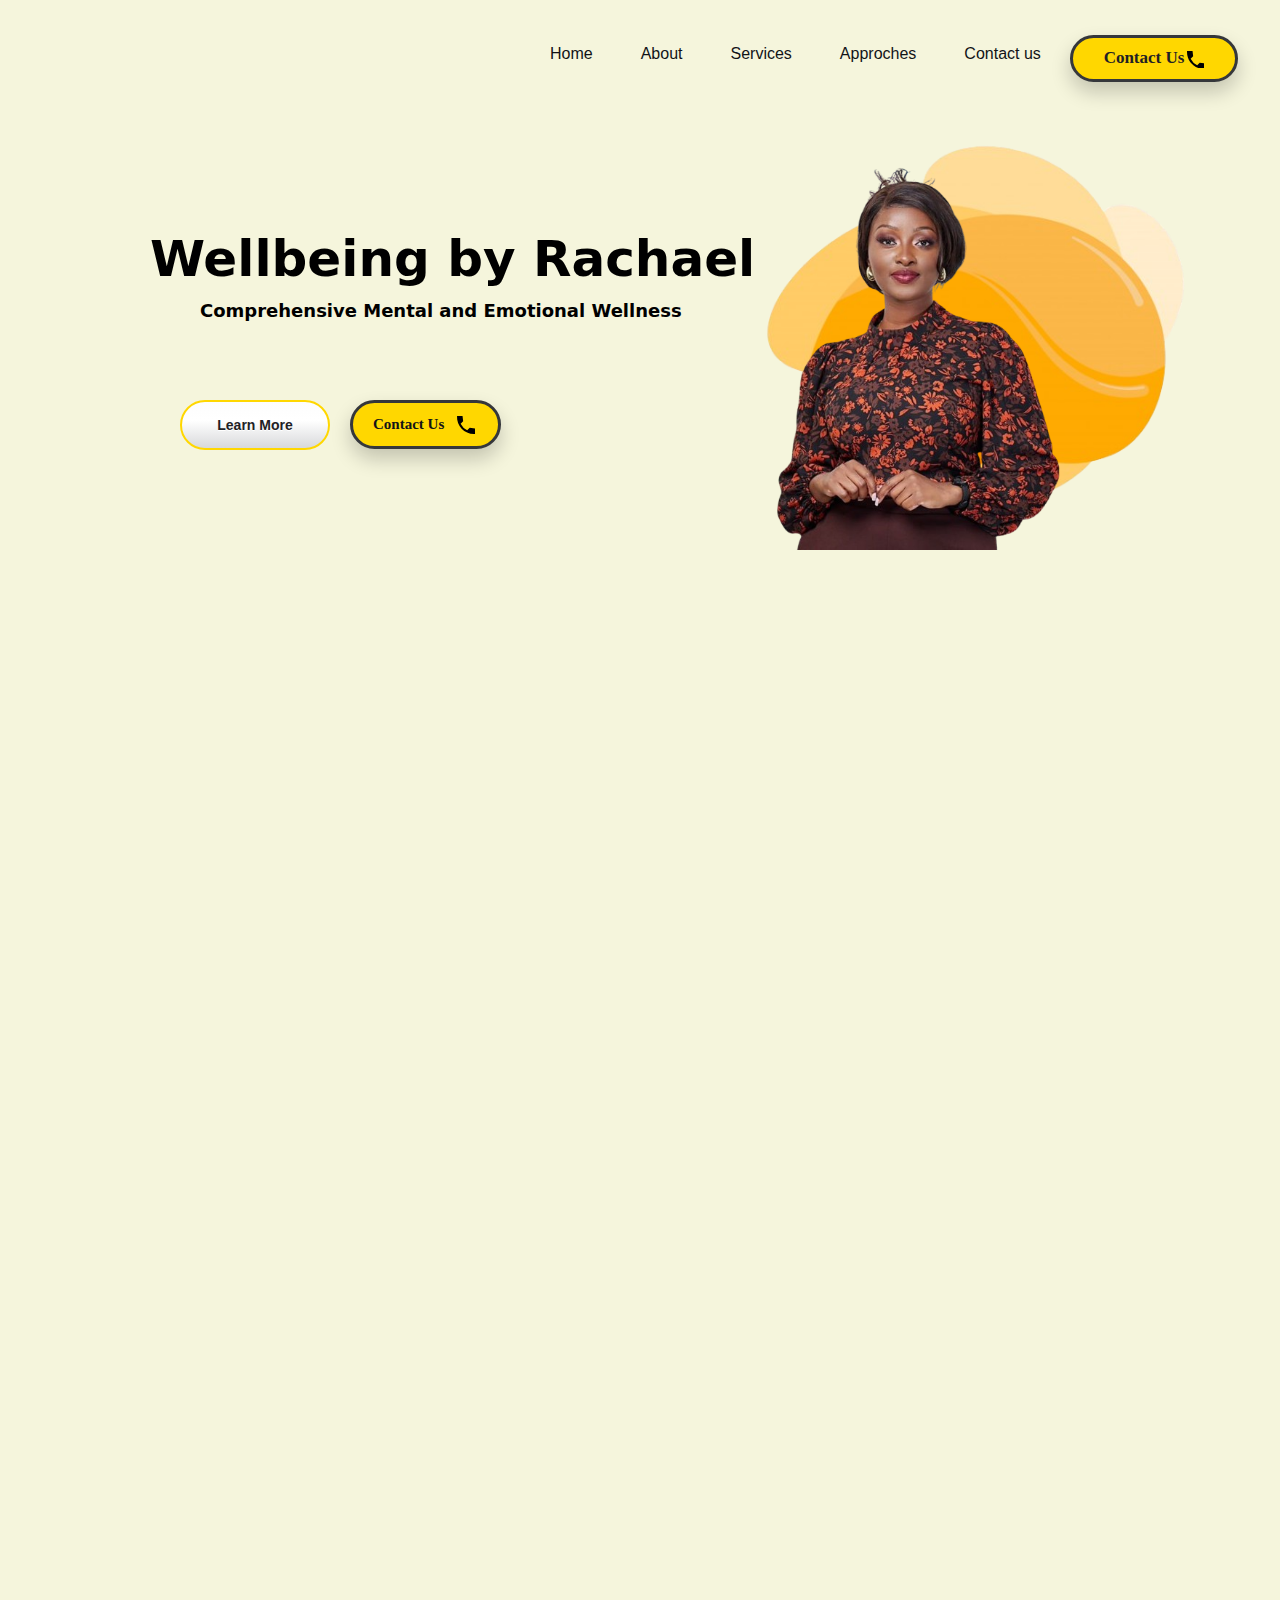
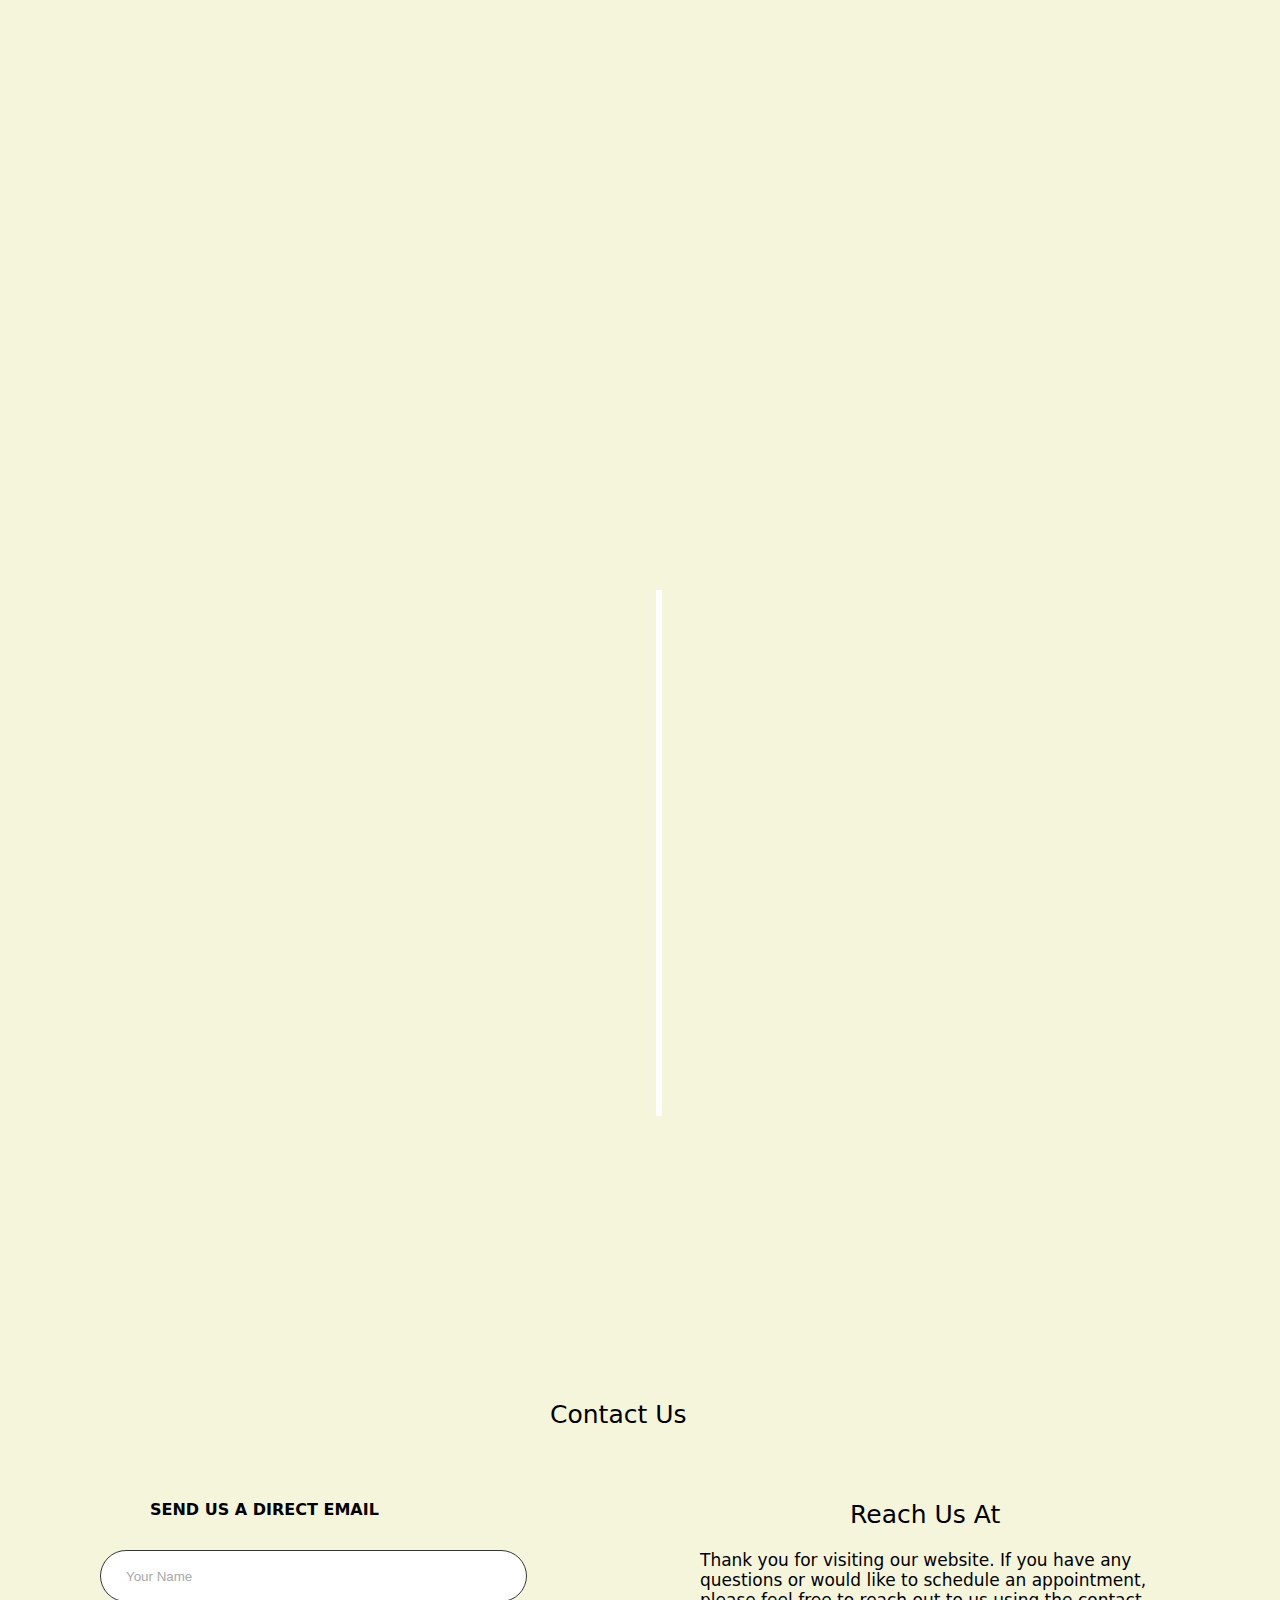
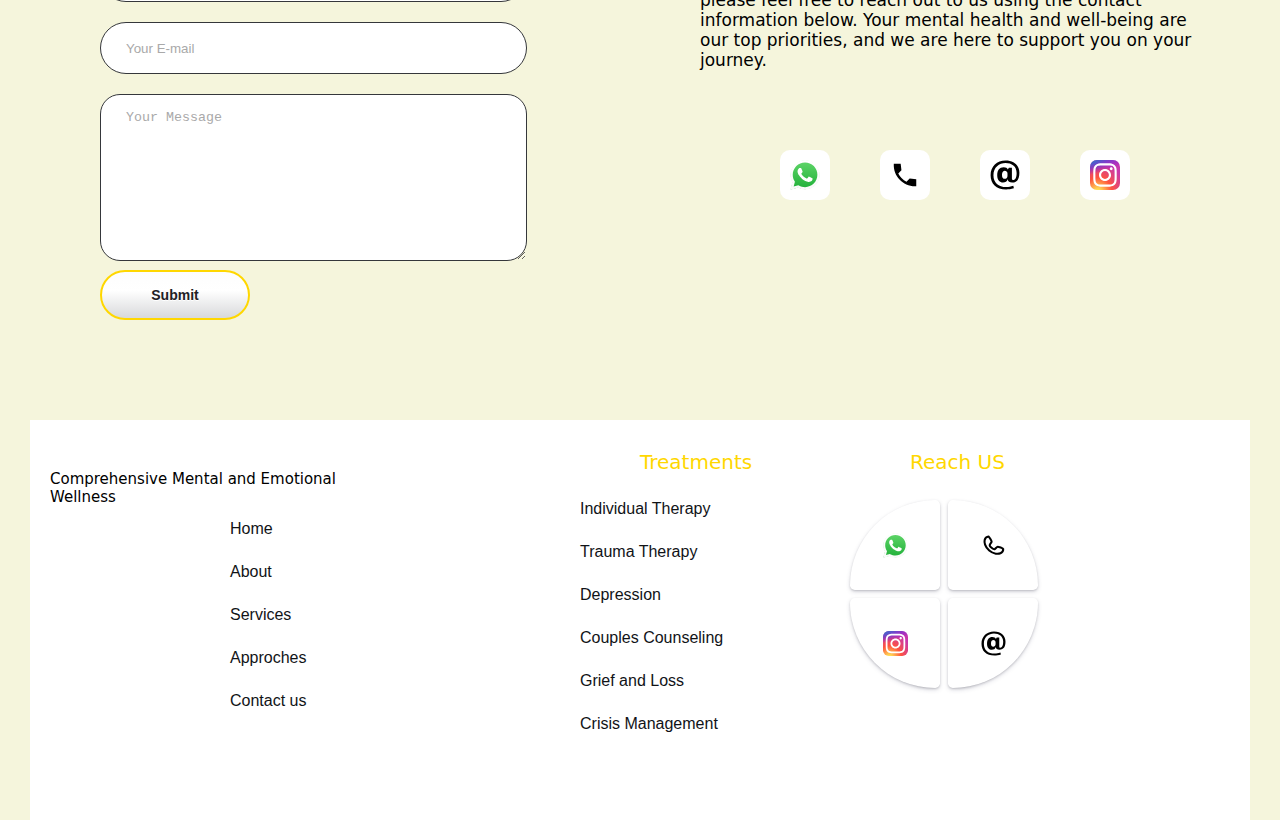
<file: index.html>
<!DOCTYPE html>
<html lang="en">
<head>
    <meta charset="UTF-8">
    <meta name="viewport" content="width=, initial-scale=1.0">
    <link rel="stylesheet" href="main.css">
    <title>Wellbeing by Rachael</title>
</head>
<body>
    
    <div class="nav">
        <ul class="nav__links"><li class="link"><a href="#home">Home</a></li>
            <li class="link"><a href="details.html">About</a></li>
            <li class="link"><a href="details.html">Services</a></li>
            <li class="link"><a href="#time">Approches</a></li>
            <li class="link"><a href="#icons">Contact us</a></li>
        </ul>
        <a class="button2" href="#icons">
       <large> Contact Us <svg class="io" xmlns="http://www.w3.org/2000/svg" width="20" height="20" viewBox="0 0 20 20"><path fill="black" d="m21 15.46l-5.27-.61l-2.52 2.52a15.045 15.045 0 0 1-6.59-6.59l2.53-2.53L8.54 3H3.03C2.45 13.18 10.82 21.55 21 20.97z"/></svg> </large>
        </a>
    
    </div>
    <style>
        .button2{
            text-decoration: none;
        }
    </style>
    
<div class="head">
    <div class="header">
        <h1>Wellbeing by Rachael</h1>
        <h4>Comprehensive Mental and Emotional Wellness</h4>
        <div class="images">
        <img src="rachael.png" class="image">
        <img src="shape.png" class="shapes">
    </div>
    <button onclick="location.href='details.html'">Learn More</button>
        <a class="button1" href="#icons">
            Contact Us
            <svg xmlns="http://www.w3.org/2000/svg" width="24" height="24" viewBox="0 0 24 24"><path fill="black" d="m21 15.46l-5.27-.61l-2.52 2.52a15.045 15.045 0 0 1-6.59-6.59l2.53-2.53L8.54 3H3.03C2.45 13.18 10.82 21.55 21 20.97z"/></svg>
        </a>
        <style>
            .button1{
                text-decoration: none;
            }
        </style>
    </div>

    <section class="about" id="about">
    <div class="about">
        <h2>About Us</h2>
        <img src="about.jpg" class="ab">
        <p> Wellbeing by Rachael is a dedicated therapy practice that prioritizes the Comprehensive Mental and Emotional Wellness of individuals. <br><br> With a holistic approach as it's core, we offer a diverse range of theraputic Services including, Individual therapy, Trauma, Depression, couples counseling, crisis management and many more. <br><br> Our Mission is to empower individuals achieve, balance, fulfillment and growth in their lives.  </p>
        <a class="button5" href="#icons" >
            CONTACT US            <svg xmlns="http://www.w3.org/2000/svg" width="24" height="24" viewBox="0 0 24 24"><path fill="black" d="m21 15.46l-5.27-.61l-2.52 2.52a15.045 15.045 0 0 1-6.59-6.59l2.53-2.53L8.54 3H3.03C2.45 13.18 10.82 21.55 21 20.97z"/></svg>
        </a>
    </div>
    <style>
        .button5{
            text-decoration: none;
        }
    </style>
</section>



<section class="cards" id="cards">
<div class="cards">
<h3>Our services</h3>

<div class="wrapp">
    <div class="card">
        <div class="card-details">
        <p class="text-title1">Individual Therapy</p>
        <div class="ima">
            <img src="indi.jpg">
        </div>

        <div class="con">
        <p class="text-body">Our individual therapy sessions prioritize the comprehensive mental and emotional wellness of individuals. Our holistic approach ensures that we address all aspects of your well-being. Our therapists specialize in anxiety, depression, stress management, and other mental health issues. We use a range of evidence-based therapeutic techniques tailored to your unique needs and preferences.</p>
      <!--  <button4 class="card-button4">Learn More</button4>-->
        </div>
        </div>
    </div>
    </div>
</div>


    <div class="wrap">
    <div class="card1">
        <div class="card-details">
            <p class="text-title">Trauma Therapy</p>
            <div class="im">
                <img src="traumaorg.png">
            </div>
            
            <div class="con">
                <p class="text-body">We specialize in trauma therapy, providing a safe haven for healing and growth. As a trauma-informed therapist, I understand the profound impact that past experiences can have on your present life. At Wellbeing by Rachael, we offer compassionate support and evidence-based interventions to help you navigate the complexities of trauma and reclaim your sense of well-being.
                </p>
     <!--           <button4 class="card-button4">Learn More</button4>-->
                </div>
            </div>
    </div>
</div>



<div class="wrapp">
    <div class="card2">
        <div class="card-details">
        <p class="text-title1">Depression</p>

        <div class="ima">
            <img src="depression.jpg">
        </div>
        <div class="con">
        <p class="text-body">Depression can be debilitating but it's important to know that you don't have to face it alone. At Wellbeing by Rachael, we provide compassionate and effective treatment for depression. Our approach is tailored to your individual needs and we will work with you to develop the skills and strategies you need to overcome depression and find joy in life once again.  </p>
        
     <!--   <button4 class="card-button4">Learn More></button4-->
    </div>
    </div>
    </div>
</div>

    <div class="card3">
        <p class="text-title">Couples Counseling</p>
        <div class="card-details">
            <div class="ima">
                <img src="couple.jpg">
            </div>
            <div class="con">
        <p class="text-body">Our couples counseling provides a safe and supportive space for you and your partner to work through your relationship issues. Our therapists specialize in communication, conflict resolution, intimacy, and other issues that impact relationships. We use a range of evidence-based therapeutic techniques tailored to your unique needs and preferences.</p>
        
     <!--   <button4 class="card-button4">Learn More></button4-->
        </div>
    </div>
    </div>

    <div class="card4">
        <div class="card-details">
        <p class="text-title2">Grief and Loss</p>
        <div class="imi">
            <img src="grief.jpg">
        </div>
        <div class="con">
        <p class="text-body">At Wellbeing by Rachael Grief and Loss Services, we offer compassionate therapy to support individuals through their grief journey. Our personalized sessions help clients process emotions and develop coping strategies. We assist with various types of loss, providing individual, group, and family support. Our mission is to help you find healing, resilience, and hope in the face of loss.</p>
      <!--  <button4 class="card-button4">Learn More</button4>-->
        </div>
    </div>
</div>


    <div class="card5">
        <div class="card-details">
        <p class="text-title2">Crisis Management</p>
        <div class="ima">
            <img src="cri.jpg">
        </div>
    <div class="con">
        <p class="text-body">In times of crisis, it's natural to feel overwhelmed and unsure of how to proceed. Our crisis management program is here to help you find your way. We offer personalized solutions and support to help you navigate through even the toughest of challenges. From personal issues to business-related crises, we're here to guide you every step of the way. Don't let crisis control you—take control of your life today with our expert guidance.</p>
        
     <!--   <button4 class="card-button4">Learn More></button4-->
    </div>
</div>
</div>
</div>
</section>

<section class="time" id="time">
    <div class="time">
        <h5>Our approaches</h5>
<div class="timeline">


    <div class="container left-con">
        <img class="imm" src="shape.png">
            <div class="text-box">
            <h4>Initial Assessment</h4>
            <p>Purpose: To understand the client's background, current concerns, and goals for therapy</p>
        </div>
    </div>

    <div class="container right-con">
        <img class="imm" src="shape.png">
        <div class="text-box">
            <h4>Building a Therapeutic Relationship</h4>
            <p>Purpose: To create a trusting and supportive environment where you feel comfortable sharing</p>
        </div>
    </div>

    <div class="container left-con">
        <img class="imm" src="shape.png">
        <div class="text-box">
            <h4>Exploring Issues</h4>
            <p>Purpose: To delve deeper into the problems and understand their roots.</p>
        </div>
    </div>

    <div class="container right-con ">
        <img class="imm" src="shape.png">
        <div class="text-box">
            <h4>Developing Strategies</h4>
            <p>Purpose: To find ways to address and manage the issues identified.</p>
        </div>
    </div>

    <div class="container left-con">
        <img class="imm" src="shape.png">
        <div class="text-box">
            <h4>Implementing Changes and Follow up</h4>
            <p>Purpose: To apply the strategies and techniques learned in therapy to everyday life and To provide ongoing support if necessary.</p>
        </div>
    </div>

</div>
</div>
</section>

<div class="contact" >
<div class="icons" id="icons" >
<span>Reach Us At</span>
<p class="par">
    Thank you for visiting our website. If you have any questions or would like to schedule an appointment, please feel free to reach out to us using the contact information below. Your mental health and well-being are our top priorities, and we are here to support you on your journey.
</p>
<ul class="example-2">
    <li class="icon-content">
      <a href="https://wa.me/+254702143237"
        aria-label="Spotify"
        data-social="spotify"
      >
        <div class="filled"></div>
  <svg class="ii" xmlns="http://www.w3.org/2000/svg" width="39.69" height="40" viewBox="0 0 256 258"><defs><linearGradient id="logosWhatsappIcon0" x1="50%" x2="50%" y1="100%" y2="0%"><stop offset="0%" stop-color="#1faf38"/><stop offset="100%" stop-color="#60d669"/></linearGradient><linearGradient id="logosWhatsappIcon1" x1="50%" x2="50%" y1="100%" y2="0%"><stop offset="0%" stop-color="#f9f9f9"/><stop offset="100%" stop-color="#fff"/></linearGradient></defs><path fill="url(#logosWhatsappIcon0)" d="M5.463 127.456c-.006 21.677 5.658 42.843 16.428 61.499L4.433 252.697l65.232-17.104a123 123 0 0 0 58.8 14.97h.054c67.815 0 123.018-55.183 123.047-123.01c.013-32.867-12.775-63.773-36.009-87.025c-23.23-23.25-54.125-36.061-87.043-36.076c-67.823 0-123.022 55.18-123.05 123.004"/><path fill="url(#logosWhatsappIcon1)" d="M1.07 127.416c-.007 22.457 5.86 44.38 17.014 63.704L0 257.147l67.571-17.717c18.618 10.151 39.58 15.503 60.91 15.511h.055c70.248 0 127.434-57.168 127.464-127.423c.012-34.048-13.236-66.065-37.3-90.15C194.633 13.286 162.633.014 128.536 0C58.276 0 1.099 57.16 1.071 127.416m40.24 60.376l-2.523-4.005c-10.606-16.864-16.204-36.352-16.196-56.363C22.614 69.029 70.138 21.52 128.576 21.52c28.3.012 54.896 11.044 74.9 31.06c20.003 20.018 31.01 46.628 31.003 74.93c-.026 58.395-47.551 105.91-105.943 105.91h-.042c-19.013-.01-37.66-5.116-53.922-14.765l-3.87-2.295l-40.098 10.513z"/><path fill="#fff" d="M96.678 74.148c-2.386-5.303-4.897-5.41-7.166-5.503c-1.858-.08-3.982-.074-6.104-.074c-2.124 0-5.575.799-8.492 3.984c-2.92 3.188-11.148 10.892-11.148 26.561s11.413 30.813 13.004 32.94c1.593 2.123 22.033 35.307 54.405 48.073c26.904 10.609 32.379 8.499 38.218 7.967c5.84-.53 18.844-7.702 21.497-15.139c2.655-7.436 2.655-13.81 1.859-15.142c-.796-1.327-2.92-2.124-6.105-3.716s-18.844-9.298-21.763-10.361c-2.92-1.062-5.043-1.592-7.167 1.597c-2.124 3.184-8.223 10.356-10.082 12.48c-1.857 2.129-3.716 2.394-6.9.801c-3.187-1.598-13.444-4.957-25.613-15.806c-9.468-8.442-15.86-18.867-17.718-22.056c-1.858-3.184-.199-4.91 1.398-6.497c1.431-1.427 3.186-3.719 4.78-5.578c1.588-1.86 2.118-3.187 3.18-5.311c1.063-2.126.531-3.986-.264-5.579c-.798-1.593-6.987-17.343-9.819-23.64"/></svg>
</a>
      <div class="tooltip">Whatsapp</div>
    </li>
    <li class="icon-content">
      <a
      href="tel:+254702143237"
        aria-label="Pinterest"
        data-social="pinterest"
      >
        <div class="filled"></div>
        <svg class="ii" xmlns="http://www.w3.org/2000/svg" width="40" height="40" viewBox="0 0 24 24"><path fill="black" d="m21 15.46l-5.27-.61l-2.52 2.52a15.045 15.045 0 0 1-6.59-6.59l2.53-2.53L8.54 3H3.03C2.45 13.18 10.82 21.55 21 20.97z"/></svg></a>
      <div class="tooltip">Call Us</div>
    </li>
    <li class="icon-content">
      <a
      href="mailto:wellbeingbyrachael@gmail.com"
        aria-label="Dribbble"
        data-social="dribbble"
      >
        <div class="filled"></div>
  <svg class="ii" xmlns="http://www.w3.org/2000/svg" width="40" height="40" viewBox="0 0 20 20"><path fill="black" d="M14.608 12.172c0 .84.239 1.175.864 1.175c1.393 0 2.28-1.775 2.28-4.727c0-4.512-3.288-6.672-7.393-6.672c-4.223 0-8.064 2.832-8.064 8.184c0 5.112 3.36 7.896 8.52 7.896c1.752 0 2.928-.192 4.727-.792l.386 1.607c-1.776.577-3.674.744-5.137.744c-6.768 0-10.393-3.72-10.393-9.456c0-5.784 4.201-9.72 9.985-9.72c6.024 0 9.215 3.6 9.215 8.016c0 3.744-1.175 6.6-4.871 6.6c-1.681 0-2.784-.672-2.928-2.161c-.432 1.656-1.584 2.161-3.145 2.161c-2.088 0-3.84-1.609-3.84-4.848c0-3.264 1.537-5.28 4.297-5.28c1.464 0 2.376.576 2.782 1.488l.697-1.272h2.016v7.057zm-2.951-3.168c0-1.319-.985-1.872-1.801-1.872c-.888 0-1.871.719-1.871 2.832c0 1.68.744 2.616 1.871 2.616c.792 0 1.801-.504 1.801-1.896z"/></svg>
  
  
      </a>
      <div class="tooltip">Email us</div>
    </li>
    <li class="icon-content">
      <a
        href="https://telegram.org/"
        aria-label="Telegram"
        data-social="telegram"
      >
        <div class="filled"></div>
  <svg class="ii" xmlns="http://www.w3.org/2000/svg" width="40" height="40" viewBox="0 0 256 256"><g fill="none"><rect width="256" height="256" fill="url(#skillIconsInstagram0)" rx="60"/><rect width="256" height="256" fill="url(#skillIconsInstagram1)" rx="60"/><path fill="#fff" d="M128.009 28c-27.158 0-30.567.119-41.233.604c-10.646.488-17.913 2.173-24.271 4.646c-6.578 2.554-12.157 5.971-17.715 11.531c-5.563 5.559-8.98 11.138-11.542 17.713c-2.48 6.36-4.167 13.63-4.646 24.271c-.477 10.667-.602 14.077-.602 41.236s.12 30.557.604 41.223c.49 10.646 2.175 17.913 4.646 24.271c2.556 6.578 5.973 12.157 11.533 17.715c5.557 5.563 11.136 8.988 17.709 11.542c6.363 2.473 13.631 4.158 24.275 4.646c10.667.485 14.073.604 41.23.604c27.161 0 30.559-.119 41.225-.604c10.646-.488 17.921-2.173 24.284-4.646c6.575-2.554 12.146-5.979 17.702-11.542c5.563-5.558 8.979-11.137 11.542-17.712c2.458-6.361 4.146-13.63 4.646-24.272c.479-10.666.604-14.066.604-41.225s-.125-30.567-.604-41.234c-.5-10.646-2.188-17.912-4.646-24.27c-2.563-6.578-5.979-12.157-11.542-17.716c-5.562-5.562-11.125-8.979-17.708-11.53c-6.375-2.474-13.646-4.16-24.292-4.647c-10.667-.485-14.063-.604-41.23-.604zm-8.971 18.021c2.663-.004 5.634 0 8.971 0c26.701 0 29.865.096 40.409.575c9.75.446 15.042 2.075 18.567 3.444c4.667 1.812 7.994 3.979 11.492 7.48c3.5 3.5 5.666 6.833 7.483 11.5c1.369 3.52 3 8.812 3.444 18.562c.479 10.542.583 13.708.583 40.396c0 26.688-.104 29.855-.583 40.396c-.446 9.75-2.075 15.042-3.444 18.563c-1.812 4.667-3.983 7.99-7.483 11.488c-3.5 3.5-6.823 5.666-11.492 7.479c-3.521 1.375-8.817 3-18.567 3.446c-10.542.479-13.708.583-40.409.583c-26.702 0-29.867-.104-40.408-.583c-9.75-.45-15.042-2.079-18.57-3.448c-4.666-1.813-8-3.979-11.5-7.479s-5.666-6.825-7.483-11.494c-1.369-3.521-3-8.813-3.444-18.563c-.479-10.542-.575-13.708-.575-40.413c0-26.704.096-29.854.575-40.396c.446-9.75 2.075-15.042 3.444-18.567c1.813-4.667 3.983-8 7.484-11.5c3.5-3.5 6.833-5.667 11.5-7.483c3.525-1.375 8.819-3 18.569-3.448c9.225-.417 12.8-.542 31.437-.563zm62.351 16.604c-6.625 0-12 5.37-12 11.996c0 6.625 5.375 12 12 12s12-5.375 12-12s-5.375-12-12-12zm-53.38 14.021c-28.36 0-51.354 22.994-51.354 51.355c0 28.361 22.994 51.344 51.354 51.344c28.361 0 51.347-22.983 51.347-51.344c0-28.36-22.988-51.355-51.349-51.355zm0 18.021c18.409 0 33.334 14.923 33.334 33.334c0 18.409-14.925 33.334-33.334 33.334c-18.41 0-33.333-14.925-33.333-33.334c0-18.411 14.923-33.334 33.333-33.334"/><defs><radialGradient id="skillIconsInstagram0" cx="0" cy="0" r="1" gradientTransform="matrix(0 -253.715 235.975 0 68 275.717)" gradientUnits="userSpaceOnUse"><stop stop-color="#fd5"/><stop offset=".1" stop-color="#fd5"/><stop offset=".5" stop-color="#ff543e"/><stop offset="1" stop-color="#c837ab"/></radialGradient><radialGradient id="skillIconsInstagram1" cx="0" cy="0" r="1" gradientTransform="matrix(22.25952 111.2061 -458.39518 91.75449 -42.881 18.441)" gradientUnits="userSpaceOnUse"><stop stop-color="#3771c8"/><stop offset=".128" stop-color="#3771c8"/><stop offset="1" stop-color="#60f" stop-opacity="0"/></radialGradient></defs></g></svg>
  
      </a>
      <div class="tooltip">Instagram</div>
    </li>
  </ul>
  
</div>
<big>Contact Us</big>

<div class="contact-container" id="contact-container">
    <h4 class="text">SEND US A DIRECT EMAIL</h4>
    <form action="https://api.web3forms.com/submit" method="POST" class="contact-left">
        <input type="hidden" name="access_key" value="f5accec6-aad3-49af-812d-0474b994a9cd">
        <input type="text" name="name" placeholder="Your Name" class="contact-inputs" required>
        <input type="email" name="email" placeholder="Your E-mail" class="contact-inputs" required>
        <textarea name="message" placeholder="Your Message" class="contact-inputs" required ></textarea>
        <button type="submit" >Submit</button>
    </form>
</div>

<div class="footer">
        <ul class="footer-divs">
            <li class="link"><a href="#home">Home</a></li>
            <li class="link"><a href="details.html">About</a></li>
            <li class="link"><a href="#cards">Services</a></li>
            <li class="link"><a href="#time">Approches</a></li>
            <li class="link"><a href="#community">Contact us</a></li>
        </ul>
<h2 class="foot">Wellbeing by Rachael</h2>
<p class="txt">Comprehensive Mental and Emotional Wellness

</p>

<ul class="footer-links">
    <p class="lead">Treatments</p>
    <li class="link"><a href="details.html">Individual Therapy</a></li>
        <li class="link"><a href="details.html">Trauma Therapy</a></li>
        <li class="link"><a href="details.html">Depression</a></li>
        <li class="link"><a href="details.html">Couples Counseling</a></li>
        <li class="link"><a href="details.html">Grief and Loss</a></li>
        <li class="link"><a href="details.html">Crisis Management</a></li>
</ul>
</div>
<div class="main">
    <p class="lead">Reach US</p>
        <div class="up">
            <a class="card11"
        href="https://wa.me/+254702143237"><svg class="iii" xmlns="http://www.w3.org/2000/svg" width="24.81" height="25" viewBox="0 0 256 258"><defs><linearGradient id="logosWhatsappIcon0" x1="50%" x2="50%" y1="100%" y2="0%"><stop offset="0%" stop-color="#1faf38"/><stop offset="100%" stop-color="#60d669"/></linearGradient><linearGradient id="logosWhatsappIcon1" x1="50%" x2="50%" y1="100%" y2="0%"><stop offset="0%" stop-color="#f9f9f9"/><stop offset="100%" stop-color="#fff"/></linearGradient></defs><path fill="url(#logosWhatsappIcon0)" d="M5.463 127.456c-.006 21.677 5.658 42.843 16.428 61.499L4.433 252.697l65.232-17.104a123 123 0 0 0 58.8 14.97h.054c67.815 0 123.018-55.183 123.047-123.01c.013-32.867-12.775-63.773-36.009-87.025c-23.23-23.25-54.125-36.061-87.043-36.076c-67.823 0-123.022 55.18-123.05 123.004"/><path fill="url(#logosWhatsappIcon1)" d="M1.07 127.416c-.007 22.457 5.86 44.38 17.014 63.704L0 257.147l67.571-17.717c18.618 10.151 39.58 15.503 60.91 15.511h.055c70.248 0 127.434-57.168 127.464-127.423c.012-34.048-13.236-66.065-37.3-90.15C194.633 13.286 162.633.014 128.536 0C58.276 0 1.099 57.16 1.071 127.416m40.24 60.376l-2.523-4.005c-10.606-16.864-16.204-36.352-16.196-56.363C22.614 69.029 70.138 21.52 128.576 21.52c28.3.012 54.896 11.044 74.9 31.06c20.003 20.018 31.01 46.628 31.003 74.93c-.026 58.395-47.551 105.91-105.943 105.91h-.042c-19.013-.01-37.66-5.116-53.922-14.765l-3.87-2.295l-40.098 10.513z"/><path fill="#fff" d="M96.678 74.148c-2.386-5.303-4.897-5.41-7.166-5.503c-1.858-.08-3.982-.074-6.104-.074c-2.124 0-5.575.799-8.492 3.984c-2.92 3.188-11.148 10.892-11.148 26.561s11.413 30.813 13.004 32.94c1.593 2.123 22.033 35.307 54.405 48.073c26.904 10.609 32.379 8.499 38.218 7.967c5.84-.53 18.844-7.702 21.497-15.139c2.655-7.436 2.655-13.81 1.859-15.142c-.796-1.327-2.92-2.124-6.105-3.716s-18.844-9.298-21.763-10.361c-2.92-1.062-5.043-1.592-7.167 1.597c-2.124 3.184-8.223 10.356-10.082 12.48c-1.857 2.129-3.716 2.394-6.9.801c-3.187-1.598-13.444-4.957-25.613-15.806c-9.468-8.442-15.86-18.867-17.718-22.056c-1.858-3.184-.199-4.91 1.398-6.497c1.431-1.427 3.186-3.719 4.78-5.578c1.588-1.86 2.118-3.187 3.18-5.311c1.063-2.126.531-3.986-.264-5.579c-.798-1.593-6.987-17.343-9.819-23.64"/></svg>
        </a>
            
      <a  class="card22"
   href="tel:+254702143237"><svg class="iii" xmlns="http://www.w3.org/2000/svg" width="25" height="25" viewBox="0 0 24 24"><g fill="none" stroke="black" stroke-linecap="round" stroke-linejoin="round" stroke-width="2"><path stroke-dasharray="64" stroke-dashoffset="64" d="M8 3C8.5 3 10.5 7.5 10.5 8C10.5 9 9 10 8.5 11C8 12 9 13 10 14C10.3943 14.3943 12 16 13 15.5C14 15 15 13.5 16 13.5C16.5 13.5 21 15.5 21 16C21 18 19.5 19.5 18 20C16.5 20.5 15.5 20.5 13.5 20C11.5 19.5 10 19 7.5 16.5C5 14 4.5 12.5 4 10.5C3.5 8.5 3.5 7.5 4 6C4.5 4.5 6 3 8 3Z"><animate fill="freeze" attributeName="stroke-dashoffset" dur="0.6s" values="64;0"/><animateTransform attributeName="transform" begin="0.6s;lineMdPhoneCallLoop0.begin+2.6s" dur="0.5s" type="rotate" values="0 12 12;15 12 12;0 12 12;-12 12 12;0 12 12;12 12 12;0 12 12;-15 12 12;0 12 12"/></path><path stroke-dasharray="4" stroke-dashoffset="4" d="M14 7.04404C14.6608 7.34734 15.2571 7.76718 15.7624 8.27723M16.956 10C16.6606 9.35636 16.2546 8.77401 15.7624 8.27723" opacity="0"><set id="lineMdPhoneCallLoop0" attributeName="opacity" begin="0.7s;lineMdPhoneCallLoop0.begin+2.7s" to="1"/><animate fill="freeze" attributeName="stroke-dashoffset" begin="0.7s;lineMdPhoneCallLoop0.begin+2.7s" dur="0.2s" values="4;8"/><animate fill="freeze" attributeName="stroke-dashoffset" begin="1.3s;lineMdPhoneCallLoop0.begin+3.3s" dur="0.3s" values="0;4"/><set attributeName="opacity" begin="1.6s;lineMdPhoneCallLoop0.begin+3.6s" to="0"/></path><path stroke-dasharray="10" stroke-dashoffset="10" d="M20.748 9C20.3874 7.59926 19.6571 6.347 18.6672 5.3535M15 3.25203C16.4105 3.61507 17.6704 4.3531 18.6672 5.3535" opacity="0"><set attributeName="opacity" begin="1s;lineMdPhoneCallLoop0.begin+3s" to="1"/><animate fill="freeze" attributeName="stroke-dashoffset" begin="1s;lineMdPhoneCallLoop0.begin+3s" dur="0.2s" values="10;20"/><animate fill="freeze" attributeName="stroke-dashoffset" begin="1.5s;lineMdPhoneCallLoop0.begin+3.5s" dur="0.3s" values="0;10"/><set attributeName="opacity" begin="1.8s;lineMdPhoneCallLoop0.begin+3.8s" to="0"/></path></g></svg>
</a>
    </div>
    <div class="down">
      <a  class="card33"
   href="">
   <svg class="iii" xmlns="http://www.w3.org/2000/svg" width="25" height="25" viewBox="0 0 256 256"><g fill="none"><rect width="256" height="256" fill="url(#skillIconsInstagram0)" rx="60"/><rect width="256" height="256" fill="url(#skillIconsInstagram1)" rx="60"/><path fill="#fff" d="M128.009 28c-27.158 0-30.567.119-41.233.604c-10.646.488-17.913 2.173-24.271 4.646c-6.578 2.554-12.157 5.971-17.715 11.531c-5.563 5.559-8.98 11.138-11.542 17.713c-2.48 6.36-4.167 13.63-4.646 24.271c-.477 10.667-.602 14.077-.602 41.236s.12 30.557.604 41.223c.49 10.646 2.175 17.913 4.646 24.271c2.556 6.578 5.973 12.157 11.533 17.715c5.557 5.563 11.136 8.988 17.709 11.542c6.363 2.473 13.631 4.158 24.275 4.646c10.667.485 14.073.604 41.23.604c27.161 0 30.559-.119 41.225-.604c10.646-.488 17.921-2.173 24.284-4.646c6.575-2.554 12.146-5.979 17.702-11.542c5.563-5.558 8.979-11.137 11.542-17.712c2.458-6.361 4.146-13.63 4.646-24.272c.479-10.666.604-14.066.604-41.225s-.125-30.567-.604-41.234c-.5-10.646-2.188-17.912-4.646-24.27c-2.563-6.578-5.979-12.157-11.542-17.716c-5.562-5.562-11.125-8.979-17.708-11.53c-6.375-2.474-13.646-4.16-24.292-4.647c-10.667-.485-14.063-.604-41.23-.604zm-8.971 18.021c2.663-.004 5.634 0 8.971 0c26.701 0 29.865.096 40.409.575c9.75.446 15.042 2.075 18.567 3.444c4.667 1.812 7.994 3.979 11.492 7.48c3.5 3.5 5.666 6.833 7.483 11.5c1.369 3.52 3 8.812 3.444 18.562c.479 10.542.583 13.708.583 40.396c0 26.688-.104 29.855-.583 40.396c-.446 9.75-2.075 15.042-3.444 18.563c-1.812 4.667-3.983 7.99-7.483 11.488c-3.5 3.5-6.823 5.666-11.492 7.479c-3.521 1.375-8.817 3-18.567 3.446c-10.542.479-13.708.583-40.409.583c-26.702 0-29.867-.104-40.408-.583c-9.75-.45-15.042-2.079-18.57-3.448c-4.666-1.813-8-3.979-11.5-7.479s-5.666-6.825-7.483-11.494c-1.369-3.521-3-8.813-3.444-18.563c-.479-10.542-.575-13.708-.575-40.413c0-26.704.096-29.854.575-40.396c.446-9.75 2.075-15.042 3.444-18.567c1.813-4.667 3.983-8 7.484-11.5c3.5-3.5 6.833-5.667 11.5-7.483c3.525-1.375 8.819-3 18.569-3.448c9.225-.417 12.8-.542 31.437-.563zm62.351 16.604c-6.625 0-12 5.37-12 11.996c0 6.625 5.375 12 12 12s12-5.375 12-12s-5.375-12-12-12zm-53.38 14.021c-28.36 0-51.354 22.994-51.354 51.355c0 28.361 22.994 51.344 51.354 51.344c28.361 0 51.347-22.983 51.347-51.344c0-28.36-22.988-51.355-51.349-51.355zm0 18.021c18.409 0 33.334 14.923 33.334 33.334c0 18.409-14.925 33.334-33.334 33.334c-18.41 0-33.333-14.925-33.333-33.334c0-18.411 14.923-33.334 33.333-33.334"/><defs><radialGradient id="skillIconsInstagram0" cx="0" cy="0" r="1" gradientTransform="matrix(0 -253.715 235.975 0 68 275.717)" gradientUnits="userSpaceOnUse"><stop stop-color="#fd5"/><stop offset=".1" stop-color="#fd5"/><stop offset=".5" stop-color="#ff543e"/><stop offset="1" stop-color="#c837ab"/></radialGradient><radialGradient id="skillIconsInstagram1" cx="0" cy="0" r="1" gradientTransform="matrix(22.25952 111.2061 -458.39518 91.75449 -42.881 18.441)" gradientUnits="userSpaceOnUse"><stop stop-color="#3771c8"/><stop offset=".128" stop-color="#3771c8"/><stop offset="1" stop-color="#60f" stop-opacity="0"/></radialGradient></defs></g></svg></a>
   <a  class="card44"
 href="mailto:wellbeingbyrachael@gmail.com" >
 <svg class="iii" xmlns="http://www.w3.org/2000/svg" width="25" height="25" viewBox="0 0 20 20"><path fill="black" d="M14.608 12.172c0 .84.239 1.175.864 1.175c1.393 0 2.28-1.775 2.28-4.727c0-4.512-3.288-6.672-7.393-6.672c-4.223 0-8.064 2.832-8.064 8.184c0 5.112 3.36 7.896 8.52 7.896c1.752 0 2.928-.192 4.727-.792l.386 1.607c-1.776.577-3.674.744-5.137.744c-6.768 0-10.393-3.72-10.393-9.456c0-5.784 4.201-9.72 9.985-9.72c6.024 0 9.215 3.6 9.215 8.016c0 3.744-1.175 6.6-4.871 6.6c-1.681 0-2.784-.672-2.928-2.161c-.432 1.656-1.584 2.161-3.145 2.161c-2.088 0-3.84-1.609-3.84-4.848c0-3.264 1.537-5.28 4.297-5.28c1.464 0 2.376.576 2.782 1.488l.697-1.272h2.016v7.057zm-2.951-3.168c0-1.319-.985-1.872-1.801-1.872c-.888 0-1.871.719-1.871 2.832c0 1.68.744 2.616 1.871 2.616c.792 0 1.801-.504 1.801-1.896z"/></svg> </a>
    </div>
  </div>
</div>


</body>
</html>
</file>
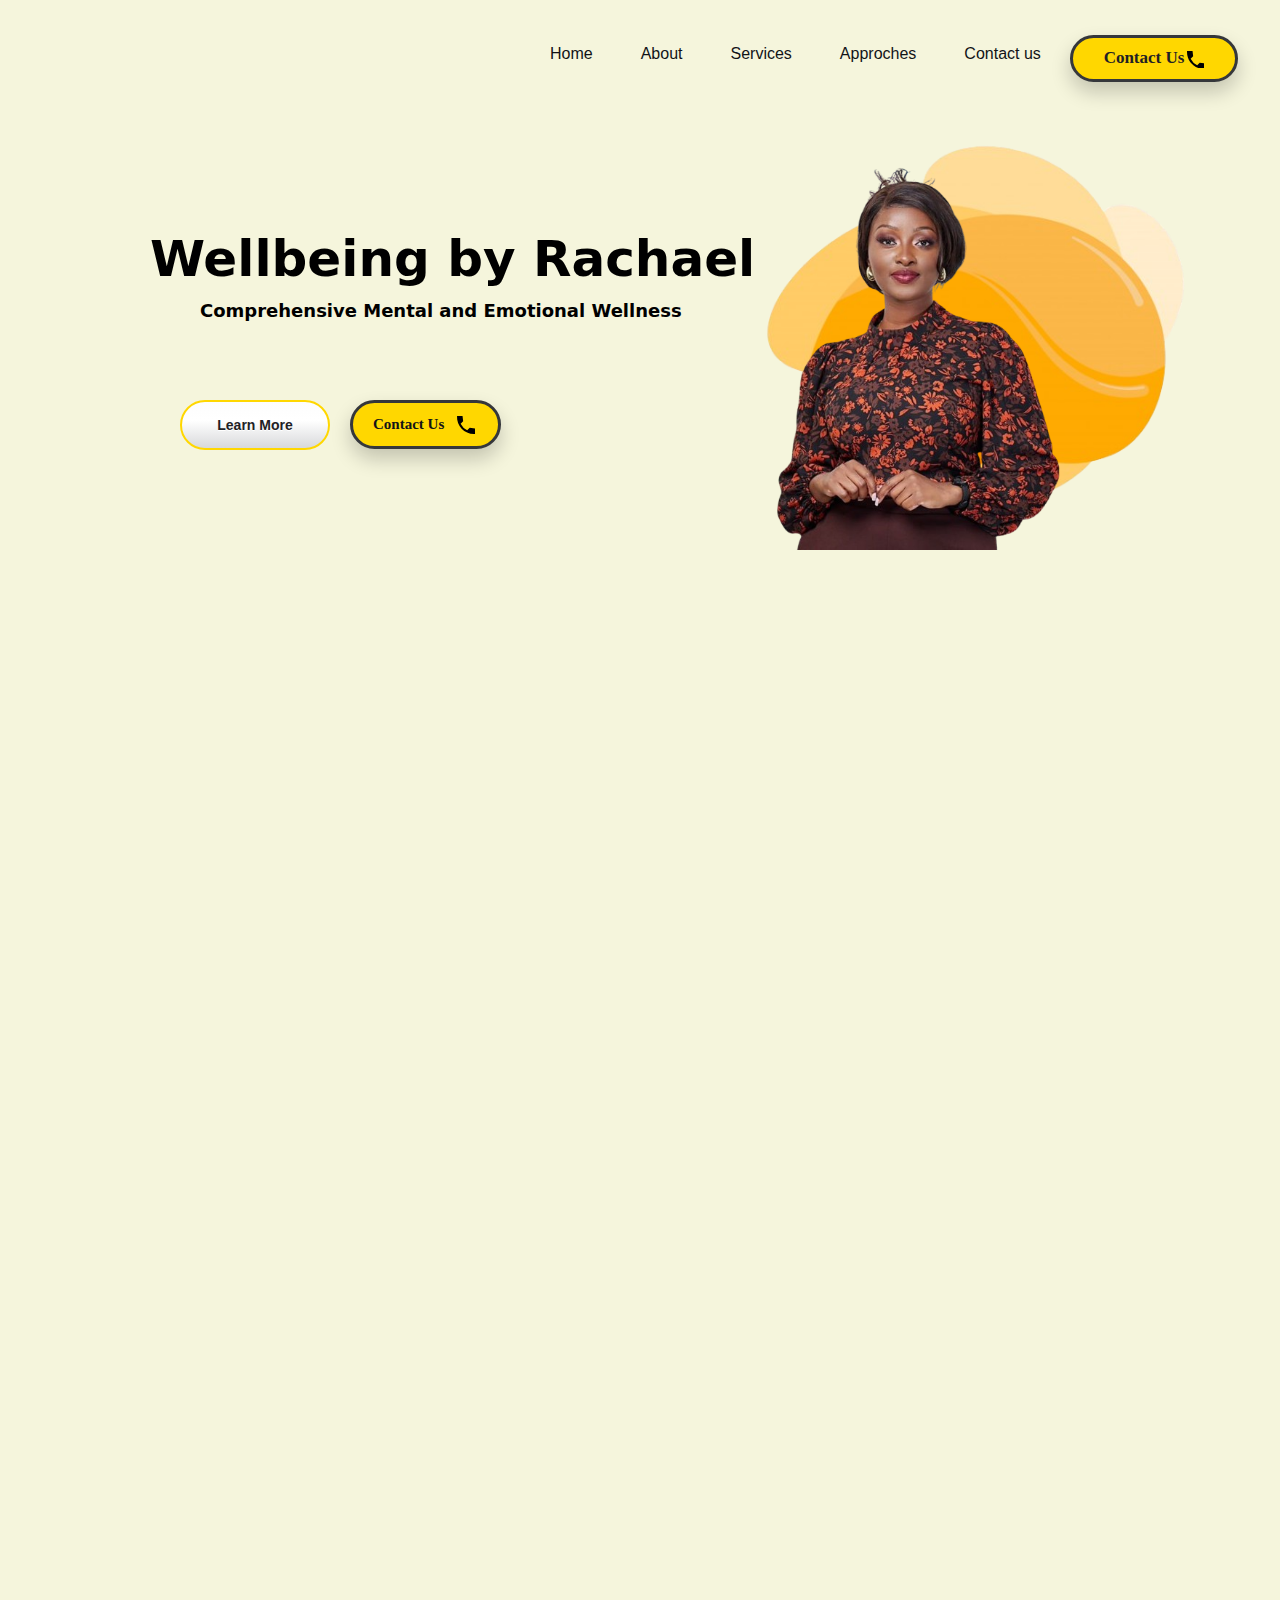
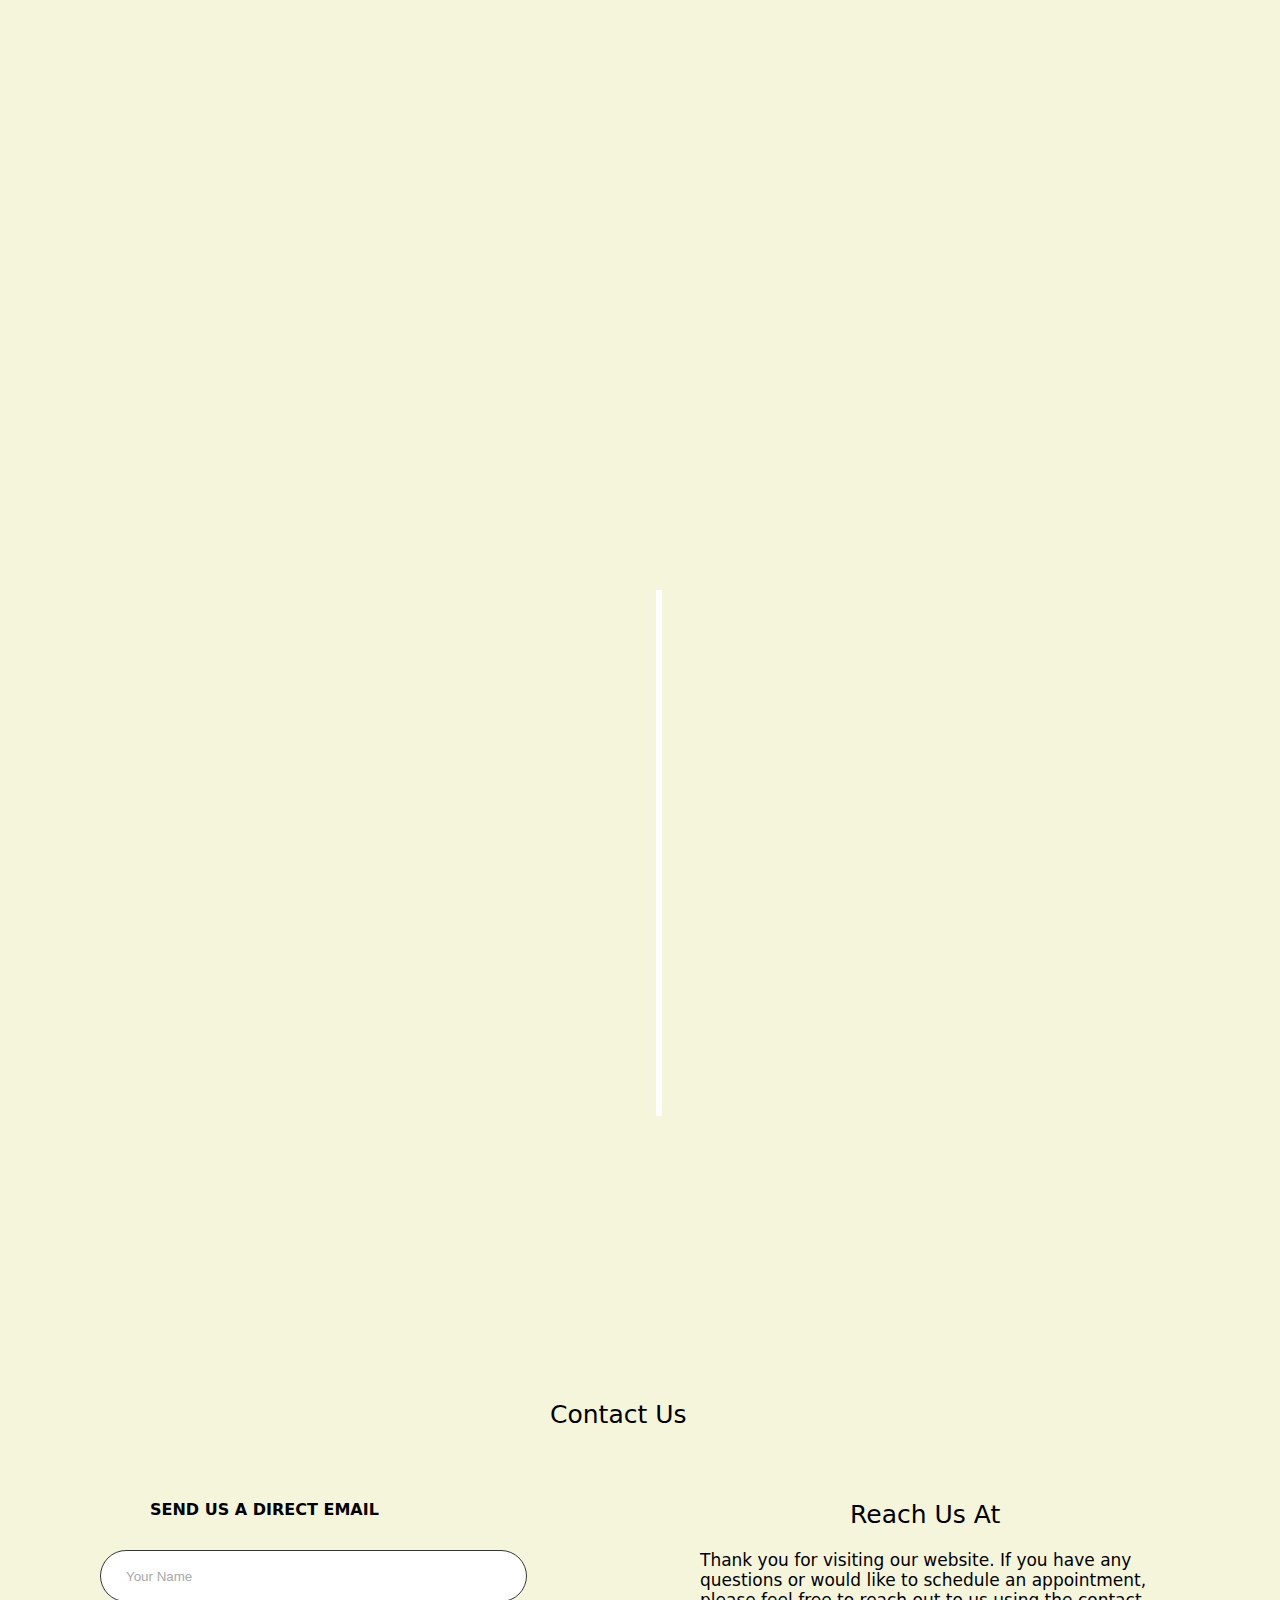
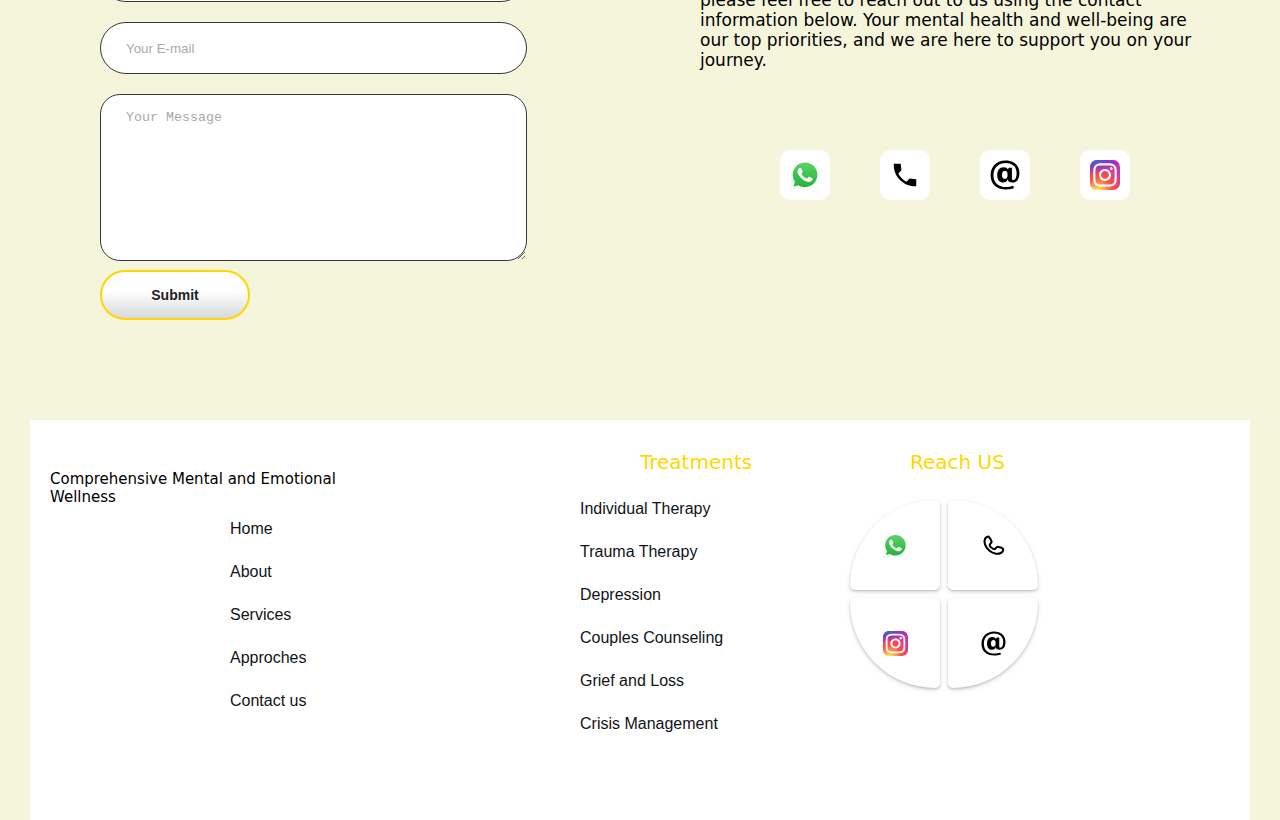
<file: main.html>
<!DOCTYPE html>
<html lang="en">
<head>
    <meta charset="UTF-8">
    <meta name="viewport" content="width=, initial-scale=1.0">
    <link rel="stylesheet" href="main.css">
    <title>Wellbeing by Rachael</title>
</head>
<body>
    
    <div class="nav">
        <ul class="nav__links">
            <li class="link"><a href="#home">Home</a></li>
            <li class="link"><a href="#about">About</a></li>
            <li class="link"><a href="#cards">Services</a></li>
            <li class="link"><a href="#time">Approches</a></li>
            <li class="link"><a href="#icons">Contact us</a></li>
        </ul>
        <a class="button2" href="#icons">
       <large> Contact Us <svg class="io" xmlns="http://www.w3.org/2000/svg" width="20" height="20" viewBox="0 0 20 20"><path fill="black" d="m21 15.46l-5.27-.61l-2.52 2.52a15.045 15.045 0 0 1-6.59-6.59l2.53-2.53L8.54 3H3.03C2.45 13.18 10.82 21.55 21 20.97z"/></svg> </large>
        </a>
    
    </div>
    <style>
        .button2{
            text-decoration: none;
        }
    </style>

    <div class="header">
        <h1>Wellbeing by Rachael</h1>
        <h4>Comprehensive Mental and Emotional Wellness</h4>
        <div class="images">
        <img src="rachael.png" class="image">
        <img src="shape.png" class="shapes">
    </div>
    <button>Learn More</button>
        <a class="button1" href="#icons">
            Contact Us
            <svg xmlns="http://www.w3.org/2000/svg" width="24" height="24" viewBox="0 0 24 24"><path fill="black" d="m21 15.46l-5.27-.61l-2.52 2.52a15.045 15.045 0 0 1-6.59-6.59l2.53-2.53L8.54 3H3.03C2.45 13.18 10.82 21.55 21 20.97z"/></svg>
        </a>
        <style>
            .button1{
                text-decoration: none;
            }
        </style>
    </div>

    <section class="about" id="about">
    <div class="about">
        <h2>About Us</h2>
        <img src="about.jpg" class="ab">
        <p> Wellbeing by Rachael is a dedicated therapy practice that prioritizes the Comprehensive Mental and Emotional Wellness of individuals. <br><br> With a holistic approach as it's core, we offer a diverse range of theraputic Services including, Individual therapy, Trauma, Depression, couples counseling, crisis management and many more. <br><br> Our Mission is to empower individuals achieve, balance, fulfillment and growth in their lives.  </p>
        <a class="button5" href="#icons" >
            CONTACT US            <svg xmlns="http://www.w3.org/2000/svg" width="24" height="24" viewBox="0 0 24 24"><path fill="black" d="m21 15.46l-5.27-.61l-2.52 2.52a15.045 15.045 0 0 1-6.59-6.59l2.53-2.53L8.54 3H3.03C2.45 13.18 10.82 21.55 21 20.97z"/></svg>
        </a>
    </div>
    <style>
        .button5{
            text-decoration: none;
        }
    </style>
</section>

<div class="wrapper">
    <input type="checkbox" id="toogle" class="hidden-trigger">
    <label for="toogle" class="circle">
  <svg class="svg" xmlns="http://www.w3.org/2000/svg" xmlns:xlink="http://www.w3.org/1999/xlink" width="48" height="48" xml:space="preserve" version="1.1" viewBox="0 0 48 48">
      <image width="48" height="48" xlink:href="[data-uri]"></image>
    </svg>
    </label>
    
    <div class="subs">
      <a class="sub-circle" href="#home" >
        <svg xmlns="http://www.w3.org/2000/svg" width="1.5rem" height="1.5rem" viewBox="0 0 24 24"><path fill="black" d="m16 8.41l-4.5-4.5L4.41 11H6v8h3v-6h5v6h3v-8h1.59L17 9.41V6h-1zM2 12l9.5-9.5L15 6V5h3v4l3 3h-3v8h-5v-6h-3v6H5v-8z"/></svg>
        <h6>HOME</h6>
      </a>
      <a class="sub-circle" href="#about">
        <svg xmlns="http://www.w3.org/2000/svg" width="1.5rem" height="1.5rem" viewBox="0 0 24 24"><path fill="black" d="M13.5 4A1.5 1.5 0 0 0 12 5.5A1.5 1.5 0 0 0 13.5 7A1.5 1.5 0 0 0 15 5.5A1.5 1.5 0 0 0 13.5 4m-.36 4.77c-1.19.1-4.44 2.69-4.44 2.69c-.2.15-.14.14.02.42c.16.27.14.29.33.16c.2-.13.53-.34 1.08-.68c2.12-1.36.34 1.78-.57 7.07c-.36 2.62 2 1.27 2.61.87c.6-.39 2.21-1.5 2.37-1.61c.22-.15.06-.27-.11-.52c-.12-.17-.24-.05-.24-.05c-.65.43-1.84 1.33-2 .76c-.19-.57 1.03-4.48 1.7-7.17c.11-.64.41-2.04-.75-1.94"/></svg>
        <h6>ABOUT</h6>
      </a>
      <a class="sub-circle" href="#cards">
        <svg xmlns="http://www.w3.org/2000/svg" width="1.5rem" height="1.5rem" viewBox="0 0 24 24"><path fill="black" d="M4.616 21q-.691 0-1.153-.462T3 19.385V8.615q0-.69.463-1.152T4.615 7H9V5.615q0-.69.463-1.153T10.616 4h2.769q.69 0 1.153.462T15 5.615V7h4.385q.69 0 1.152.463T21 8.616v10.769q0 .69-.463 1.153T19.385 21zm0-1h14.769q.23 0 .423-.192t.192-.424V8.616q0-.231-.192-.424T19.385 8H4.615q-.23 0-.423.192T4 8.616v10.769q0 .23.192.423t.423.192M10 7h4V5.615q0-.23-.192-.423T13.385 5h-2.77q-.23 0-.423.192T10 5.615zM4 20V8zm7.5-5.5v3h1v-3h3v-1h-3v-3h-1v3h-3v1z"/></svg>
        <h6>SERVICES</h6>
      </a>
      <a class="sub-circle" href="#time">
        <svg xmlns="http://www.w3.org/2000/svg" width="1.5rem" height="1.5rem" viewBox="0 0 32 32"><path fill="black" d="M30 6h-4V2h-2v4h-4v2h4v4h2V8h4zm-6 22.586l-5.975-5.975a9.023 9.023 0 1 0-1.414 1.414L22.586 30zM4 17a7 7 0 1 1 7 7a7.01 7.01 0 0 1-7-7"/></svg>
        <h6>Approach</h6>
      </a>
      <a class="sub-circle" href="#icons" >
        <svg xmlns="http://www.w3.org/2000/svg" width="1.5rem" height="1.5rem" viewBox="0 0 24 24"><path fill="black" d="M6.54 5c.06.89.21 1.76.45 2.59l-1.2 1.2c-.41-1.2-.67-2.47-.76-3.79zm9.86 12.02c.85.24 1.72.39 2.6.45v1.49c-1.32-.09-2.59-.35-3.8-.75zM7.5 3H4c-.55 0-1 .45-1 1c0 9.39 7.61 17 17 17c.55 0 1-.45 1-1v-3.49c0-.55-.45-1-1-1c-1.24 0-2.45-.2-3.57-.57a.84.84 0 0 0-.31-.05c-.26 0-.51.1-.71.29l-2.2 2.2a15.149 15.149 0 0 1-6.59-6.59l2.2-2.2c.28-.28.36-.67.25-1.02A11.36 11.36 0 0 1 8.5 4c0-.55-.45-1-1-1"/></svg>
        <h6>CONTACTS</h6>
      </a>
     </div>
     <style>
      h6{
        font-size: 10px;
        position: absolute;
        color: black;
        top: 25px;
        left: 10px;
        text-decoration: none;
      }
     </style>
  </div>

<section class="cards" id="cards">
<div class="cards">
<h3>Our services</h3>

<div class="wrapp">
    <div class="card">
        <div class="card-details">
        <p class="text-title1">Individual Therapy</p>
        <div class="ima">
            <img src="indi.jpg">
        </div>

        <div class="con">
        <p class="text-body">Our individual therapy sessions prioritize the comprehensive mental and emotional wellness of individuals. Our holistic approach ensures that we address all aspects of your well-being. Our therapists specialize in anxiety, depression, stress management, and other mental health issues. We use a range of evidence-based therapeutic techniques tailored to your unique needs and preferences.</p>
        <button4 class="card-button4">Learn More</button4>
        </div>
        </div>
    </div>
    </div>
</div>


    <div class="wrap">
    <div class="card1">
        <div class="card-details">
            <p class="text-title">Trauma Therapy</p>
            <div class="im">
                <img src="traumaorg.png">
            </div>
            
            <div class="con">
                <p class="text-body">We specialize in trauma therapy, providing a safe haven for healing and growth. As a trauma-informed therapist, I understand the profound impact that past experiences can have on your present life. At Wellbeing by Rachael, we offer compassionate support and evidence-based interventions to help you navigate the complexities of trauma and reclaim your sense of well-being.
                </p>
                <button4 class="card-button4">Learn More</button4>
                </div>
            </div>
    </div>
</div>



<div class="wrapp">
    <div class="card2">
        <div class="card-details">
        <p class="text-title1">Depression</p>

        <div class="ima">
            <img src="depression.jpg">
        </div>
        <div class="con">
        <p class="text-body">Depression can be debilitating but it's important to know that you don't have to face it alone. At Wellbeing by Rachael, we provide compassionate and effective treatment for depression. Our approach is tailored to your individual needs and we will work with you to develop the skills and strategies you need to overcome depression and find joy in life once again.  </p>
        
        <button4 class="card-button4">Learn More</button4>
    </div>
    </div>
    </div>
</div>

    <div class="card3">
        <p class="text-title">Couples Counseling</p>
        <div class="card-details">
            <div class="ima">
                <img src="couple.jpg">
            </div>
            <div class="con">
        <p class="text-body">Our couples counseling provides a safe and supportive space for you and your partner to work through your relationship issues. Our therapists specialize in communication, conflict resolution, intimacy, and other issues that impact relationships. We use a range of evidence-based therapeutic techniques tailored to your unique needs and preferences.</p>
        
        <button4 class="card-button4">Learn More</button4>
        </div>
    </div>
    </div>

    <div class="card4">
        <div class="card-details">
        <p class="text-title2">Grief and Loss</p>
        <div class="imi">
            <img src="grief.jpg">
        </div>
        <div class="con">
        <p class="text-body">At Wellbeing by Rachael Grief and Loss Services, we offer compassionate therapy to support individuals through their grief journey. Our personalized sessions help clients process emotions and develop coping strategies. We assist with various types of loss, providing individual, group, and family support. Our mission is to help you find healing, resilience, and hope in the face of loss.</p>
        <button4 class="card-button4">Learn More</button4>
        </div>
    </div>
</div>


    <div class="card5">
        <div class="card-details">
        <p class="text-title2">Crisis Management</p>
        <div class="ima">
            <img src="cri.jpg">
        </div>
    <div class="con">
        <p class="text-body">In times of crisis, it's natural to feel overwhelmed and unsure of how to proceed. Our crisis management program is here to help you find your way. We offer personalized solutions and support to help you navigate through even the toughest of challenges. From personal issues to business-related crises, we're here to guide you every step of the way. Don't let crisis control you—take control of your life today with our expert guidance.</p>
        
        <button4 class="card-button4">Learn More</button4>
    </div>
</div>
</div>
</div>
</section>

<section class="time" id="time">
    <div class="time">
        <h5>Our approaches</h5>
<div class="timeline">


    <div class="container left-con">
        <img class="imm" src="shape.png">
            <div class="text-box">
            <h4>Initial Assessment</h4>
            <p>Purpose: To understand the client's background, current concerns, and goals for therapy</p>
        </div>
    </div>

    <div class="container right-con">
        <img class="imm" src="shape.png">
        <div class="text-box">
            <h4>Building a Therapeutic Relationship</h4>
            <p>Purpose: To create a trusting and supportive environment where you feel comfortable sharing</p>
        </div>
    </div>

    <div class="container left-con">
        <img class="imm" src="shape.png">
        <div class="text-box">
            <h4>Exploring Issues</h4>
            <p>Purpose: To delve deeper into the problems and understand their roots.</p>
        </div>
    </div>

    <div class="container right-con ">
        <img class="imm" src="shape.png">
        <div class="text-box">
            <h4>Developing Strategies</h4>
            <p>Purpose: To find ways to address and manage the issues identified.</p>
        </div>
    </div>

    <div class="container left-con">
        <img class="imm" src="shape.png">
        <div class="text-box">
            <h4>Implementing Changes and Follow up</h4>
            <p>Purpose: To apply the strategies and techniques learned in therapy to everyday life and To provide ongoing support if necessary.</p>
        </div>
    </div>

</div>
</div>
</section>

<div class="contact" >
<div class="icons" id="icons" >
<span>Reach Us At</span>
<p class="par">
    Thank you for visiting our website. If you have any questions or would like to schedule an appointment, please feel free to reach out to us using the contact information below. Your mental health and well-being are our top priorities, and we are here to support you on your journey.
</p>
<ul class="example-2">
    <li class="icon-content">
      <a href="https://wa.me/+254702143237"
        aria-label="Spotify"
        data-social="spotify"
      >
        <div class="filled"></div>
  <svg class="ii" xmlns="http://www.w3.org/2000/svg" width="39.69" height="40" viewBox="0 0 256 258"><defs><linearGradient id="logosWhatsappIcon0" x1="50%" x2="50%" y1="100%" y2="0%"><stop offset="0%" stop-color="#1faf38"/><stop offset="100%" stop-color="#60d669"/></linearGradient><linearGradient id="logosWhatsappIcon1" x1="50%" x2="50%" y1="100%" y2="0%"><stop offset="0%" stop-color="#f9f9f9"/><stop offset="100%" stop-color="#fff"/></linearGradient></defs><path fill="url(#logosWhatsappIcon0)" d="M5.463 127.456c-.006 21.677 5.658 42.843 16.428 61.499L4.433 252.697l65.232-17.104a123 123 0 0 0 58.8 14.97h.054c67.815 0 123.018-55.183 123.047-123.01c.013-32.867-12.775-63.773-36.009-87.025c-23.23-23.25-54.125-36.061-87.043-36.076c-67.823 0-123.022 55.18-123.05 123.004"/><path fill="url(#logosWhatsappIcon1)" d="M1.07 127.416c-.007 22.457 5.86 44.38 17.014 63.704L0 257.147l67.571-17.717c18.618 10.151 39.58 15.503 60.91 15.511h.055c70.248 0 127.434-57.168 127.464-127.423c.012-34.048-13.236-66.065-37.3-90.15C194.633 13.286 162.633.014 128.536 0C58.276 0 1.099 57.16 1.071 127.416m40.24 60.376l-2.523-4.005c-10.606-16.864-16.204-36.352-16.196-56.363C22.614 69.029 70.138 21.52 128.576 21.52c28.3.012 54.896 11.044 74.9 31.06c20.003 20.018 31.01 46.628 31.003 74.93c-.026 58.395-47.551 105.91-105.943 105.91h-.042c-19.013-.01-37.66-5.116-53.922-14.765l-3.87-2.295l-40.098 10.513z"/><path fill="#fff" d="M96.678 74.148c-2.386-5.303-4.897-5.41-7.166-5.503c-1.858-.08-3.982-.074-6.104-.074c-2.124 0-5.575.799-8.492 3.984c-2.92 3.188-11.148 10.892-11.148 26.561s11.413 30.813 13.004 32.94c1.593 2.123 22.033 35.307 54.405 48.073c26.904 10.609 32.379 8.499 38.218 7.967c5.84-.53 18.844-7.702 21.497-15.139c2.655-7.436 2.655-13.81 1.859-15.142c-.796-1.327-2.92-2.124-6.105-3.716s-18.844-9.298-21.763-10.361c-2.92-1.062-5.043-1.592-7.167 1.597c-2.124 3.184-8.223 10.356-10.082 12.48c-1.857 2.129-3.716 2.394-6.9.801c-3.187-1.598-13.444-4.957-25.613-15.806c-9.468-8.442-15.86-18.867-17.718-22.056c-1.858-3.184-.199-4.91 1.398-6.497c1.431-1.427 3.186-3.719 4.78-5.578c1.588-1.86 2.118-3.187 3.18-5.311c1.063-2.126.531-3.986-.264-5.579c-.798-1.593-6.987-17.343-9.819-23.64"/></svg>
</a>
      <div class="tooltip">Whatsapp</div>
    </li>
    <li class="icon-content">
      <a
      href="tel:+254702143237"
        aria-label="Pinterest"
        data-social="pinterest"
      >
        <div class="filled"></div>
        <svg class="ii" xmlns="http://www.w3.org/2000/svg" width="40" height="40" viewBox="0 0 24 24"><path fill="black" d="m21 15.46l-5.27-.61l-2.52 2.52a15.045 15.045 0 0 1-6.59-6.59l2.53-2.53L8.54 3H3.03C2.45 13.18 10.82 21.55 21 20.97z"/></svg></a>
      <div class="tooltip">Call Us</div>
    </li>
    <li class="icon-content">
      <a
      href="mailto:wellbeingbyrachael@gmail.com"
        aria-label="Dribbble"
        data-social="dribbble"
      >
        <div class="filled"></div>
  <svg class="ii" xmlns="http://www.w3.org/2000/svg" width="40" height="40" viewBox="0 0 20 20"><path fill="black" d="M14.608 12.172c0 .84.239 1.175.864 1.175c1.393 0 2.28-1.775 2.28-4.727c0-4.512-3.288-6.672-7.393-6.672c-4.223 0-8.064 2.832-8.064 8.184c0 5.112 3.36 7.896 8.52 7.896c1.752 0 2.928-.192 4.727-.792l.386 1.607c-1.776.577-3.674.744-5.137.744c-6.768 0-10.393-3.72-10.393-9.456c0-5.784 4.201-9.72 9.985-9.72c6.024 0 9.215 3.6 9.215 8.016c0 3.744-1.175 6.6-4.871 6.6c-1.681 0-2.784-.672-2.928-2.161c-.432 1.656-1.584 2.161-3.145 2.161c-2.088 0-3.84-1.609-3.84-4.848c0-3.264 1.537-5.28 4.297-5.28c1.464 0 2.376.576 2.782 1.488l.697-1.272h2.016v7.057zm-2.951-3.168c0-1.319-.985-1.872-1.801-1.872c-.888 0-1.871.719-1.871 2.832c0 1.68.744 2.616 1.871 2.616c.792 0 1.801-.504 1.801-1.896z"/></svg>
  
  
      </a>
      <div class="tooltip">Email us</div>
    </li>
    <li class="icon-content">
      <a
        href="https://telegram.org/"
        aria-label="Telegram"
        data-social="telegram"
      >
        <div class="filled"></div>
  <svg class="ii" xmlns="http://www.w3.org/2000/svg" width="40" height="40" viewBox="0 0 256 256"><g fill="none"><rect width="256" height="256" fill="url(#skillIconsInstagram0)" rx="60"/><rect width="256" height="256" fill="url(#skillIconsInstagram1)" rx="60"/><path fill="#fff" d="M128.009 28c-27.158 0-30.567.119-41.233.604c-10.646.488-17.913 2.173-24.271 4.646c-6.578 2.554-12.157 5.971-17.715 11.531c-5.563 5.559-8.98 11.138-11.542 17.713c-2.48 6.36-4.167 13.63-4.646 24.271c-.477 10.667-.602 14.077-.602 41.236s.12 30.557.604 41.223c.49 10.646 2.175 17.913 4.646 24.271c2.556 6.578 5.973 12.157 11.533 17.715c5.557 5.563 11.136 8.988 17.709 11.542c6.363 2.473 13.631 4.158 24.275 4.646c10.667.485 14.073.604 41.23.604c27.161 0 30.559-.119 41.225-.604c10.646-.488 17.921-2.173 24.284-4.646c6.575-2.554 12.146-5.979 17.702-11.542c5.563-5.558 8.979-11.137 11.542-17.712c2.458-6.361 4.146-13.63 4.646-24.272c.479-10.666.604-14.066.604-41.225s-.125-30.567-.604-41.234c-.5-10.646-2.188-17.912-4.646-24.27c-2.563-6.578-5.979-12.157-11.542-17.716c-5.562-5.562-11.125-8.979-17.708-11.53c-6.375-2.474-13.646-4.16-24.292-4.647c-10.667-.485-14.063-.604-41.23-.604zm-8.971 18.021c2.663-.004 5.634 0 8.971 0c26.701 0 29.865.096 40.409.575c9.75.446 15.042 2.075 18.567 3.444c4.667 1.812 7.994 3.979 11.492 7.48c3.5 3.5 5.666 6.833 7.483 11.5c1.369 3.52 3 8.812 3.444 18.562c.479 10.542.583 13.708.583 40.396c0 26.688-.104 29.855-.583 40.396c-.446 9.75-2.075 15.042-3.444 18.563c-1.812 4.667-3.983 7.99-7.483 11.488c-3.5 3.5-6.823 5.666-11.492 7.479c-3.521 1.375-8.817 3-18.567 3.446c-10.542.479-13.708.583-40.409.583c-26.702 0-29.867-.104-40.408-.583c-9.75-.45-15.042-2.079-18.57-3.448c-4.666-1.813-8-3.979-11.5-7.479s-5.666-6.825-7.483-11.494c-1.369-3.521-3-8.813-3.444-18.563c-.479-10.542-.575-13.708-.575-40.413c0-26.704.096-29.854.575-40.396c.446-9.75 2.075-15.042 3.444-18.567c1.813-4.667 3.983-8 7.484-11.5c3.5-3.5 6.833-5.667 11.5-7.483c3.525-1.375 8.819-3 18.569-3.448c9.225-.417 12.8-.542 31.437-.563zm62.351 16.604c-6.625 0-12 5.37-12 11.996c0 6.625 5.375 12 12 12s12-5.375 12-12s-5.375-12-12-12zm-53.38 14.021c-28.36 0-51.354 22.994-51.354 51.355c0 28.361 22.994 51.344 51.354 51.344c28.361 0 51.347-22.983 51.347-51.344c0-28.36-22.988-51.355-51.349-51.355zm0 18.021c18.409 0 33.334 14.923 33.334 33.334c0 18.409-14.925 33.334-33.334 33.334c-18.41 0-33.333-14.925-33.333-33.334c0-18.411 14.923-33.334 33.333-33.334"/><defs><radialGradient id="skillIconsInstagram0" cx="0" cy="0" r="1" gradientTransform="matrix(0 -253.715 235.975 0 68 275.717)" gradientUnits="userSpaceOnUse"><stop stop-color="#fd5"/><stop offset=".1" stop-color="#fd5"/><stop offset=".5" stop-color="#ff543e"/><stop offset="1" stop-color="#c837ab"/></radialGradient><radialGradient id="skillIconsInstagram1" cx="0" cy="0" r="1" gradientTransform="matrix(22.25952 111.2061 -458.39518 91.75449 -42.881 18.441)" gradientUnits="userSpaceOnUse"><stop stop-color="#3771c8"/><stop offset=".128" stop-color="#3771c8"/><stop offset="1" stop-color="#60f" stop-opacity="0"/></radialGradient></defs></g></svg>
  
      </a>
      <div class="tooltip">Instagram</div>
    </li>
  </ul>
  
</div>
<big>Contact Us</big>

<div class="contact-container" id="contact-container">
    <h4 class="text">SEND US A DIRECT EMAIL</h4>
    <form action="https://api.web3forms.com/submit" method="POST" class="contact-left">
        <input type="hidden" name="access_key" value="d48cc5cf-a604-4f4d-93b6-98496dec30c9">
        <input type="text" name="name" placeholder="Your Name" class="contact-inputs" required>
        <input type="email" name="email" placeholder="Your E-mail" class="contact-inputs" required>
        <textarea name="message" placeholder="Your Message" class="contact-inputs" required ></textarea>
        <button type="submit" >Submit</button>
    </form>
</div>

<div class="footer">
        <ul class="footer-divs">
            <li class="link"><a href="#home">Home</a></li>
            <li class="link"><a href="#about">About</a></li>
            <li class="link"><a href="#cards">Services</a></li>
            <li class="link"><a href="#time">Approches</a></li>
            <li class="link"><a href="#community">Contact us</a></li>
        </ul>
<h2 class="foot">Wellbeing by Rachael</h2>
<p class="txt">Comprehensive Mental and Emotional Wellness

</p>

<ul class="footer-links">
    <p class="lead">Treatments</p>
    <li class="link"><a href="#home">Individual Therapy</a></li>
        <li class="link"><a href="#about">Trauma Therapy</a></li>
        <li class="link"><a href="#cards">Depression</a></li>
        <li class="link"><a href="#time">Couples Counseling</a></li>
        <li class="link"><a href="#community">Grief and Loss</a></li>
        <li class="link"><a href="#community">Crisis Management</a></li>
</ul>
</div>
<div class="main">
    <p class="lead">Reach US</p>
        <div class="up">
            <a class="card11"
        href="https://wa.me/+254702143237"><svg class="iii" xmlns="http://www.w3.org/2000/svg" width="24.81" height="25" viewBox="0 0 256 258"><defs><linearGradient id="logosWhatsappIcon0" x1="50%" x2="50%" y1="100%" y2="0%"><stop offset="0%" stop-color="#1faf38"/><stop offset="100%" stop-color="#60d669"/></linearGradient><linearGradient id="logosWhatsappIcon1" x1="50%" x2="50%" y1="100%" y2="0%"><stop offset="0%" stop-color="#f9f9f9"/><stop offset="100%" stop-color="#fff"/></linearGradient></defs><path fill="url(#logosWhatsappIcon0)" d="M5.463 127.456c-.006 21.677 5.658 42.843 16.428 61.499L4.433 252.697l65.232-17.104a123 123 0 0 0 58.8 14.97h.054c67.815 0 123.018-55.183 123.047-123.01c.013-32.867-12.775-63.773-36.009-87.025c-23.23-23.25-54.125-36.061-87.043-36.076c-67.823 0-123.022 55.18-123.05 123.004"/><path fill="url(#logosWhatsappIcon1)" d="M1.07 127.416c-.007 22.457 5.86 44.38 17.014 63.704L0 257.147l67.571-17.717c18.618 10.151 39.58 15.503 60.91 15.511h.055c70.248 0 127.434-57.168 127.464-127.423c.012-34.048-13.236-66.065-37.3-90.15C194.633 13.286 162.633.014 128.536 0C58.276 0 1.099 57.16 1.071 127.416m40.24 60.376l-2.523-4.005c-10.606-16.864-16.204-36.352-16.196-56.363C22.614 69.029 70.138 21.52 128.576 21.52c28.3.012 54.896 11.044 74.9 31.06c20.003 20.018 31.01 46.628 31.003 74.93c-.026 58.395-47.551 105.91-105.943 105.91h-.042c-19.013-.01-37.66-5.116-53.922-14.765l-3.87-2.295l-40.098 10.513z"/><path fill="#fff" d="M96.678 74.148c-2.386-5.303-4.897-5.41-7.166-5.503c-1.858-.08-3.982-.074-6.104-.074c-2.124 0-5.575.799-8.492 3.984c-2.92 3.188-11.148 10.892-11.148 26.561s11.413 30.813 13.004 32.94c1.593 2.123 22.033 35.307 54.405 48.073c26.904 10.609 32.379 8.499 38.218 7.967c5.84-.53 18.844-7.702 21.497-15.139c2.655-7.436 2.655-13.81 1.859-15.142c-.796-1.327-2.92-2.124-6.105-3.716s-18.844-9.298-21.763-10.361c-2.92-1.062-5.043-1.592-7.167 1.597c-2.124 3.184-8.223 10.356-10.082 12.48c-1.857 2.129-3.716 2.394-6.9.801c-3.187-1.598-13.444-4.957-25.613-15.806c-9.468-8.442-15.86-18.867-17.718-22.056c-1.858-3.184-.199-4.91 1.398-6.497c1.431-1.427 3.186-3.719 4.78-5.578c1.588-1.86 2.118-3.187 3.18-5.311c1.063-2.126.531-3.986-.264-5.579c-.798-1.593-6.987-17.343-9.819-23.64"/></svg>
        </a>
            
      <a  class="card22"
   href="tel:+254702143237"><svg class="iii" xmlns="http://www.w3.org/2000/svg" width="25" height="25" viewBox="0 0 24 24"><g fill="none" stroke="black" stroke-linecap="round" stroke-linejoin="round" stroke-width="2"><path stroke-dasharray="64" stroke-dashoffset="64" d="M8 3C8.5 3 10.5 7.5 10.5 8C10.5 9 9 10 8.5 11C8 12 9 13 10 14C10.3943 14.3943 12 16 13 15.5C14 15 15 13.5 16 13.5C16.5 13.5 21 15.5 21 16C21 18 19.5 19.5 18 20C16.5 20.5 15.5 20.5 13.5 20C11.5 19.5 10 19 7.5 16.5C5 14 4.5 12.5 4 10.5C3.5 8.5 3.5 7.5 4 6C4.5 4.5 6 3 8 3Z"><animate fill="freeze" attributeName="stroke-dashoffset" dur="0.6s" values="64;0"/><animateTransform attributeName="transform" begin="0.6s;lineMdPhoneCallLoop0.begin+2.6s" dur="0.5s" type="rotate" values="0 12 12;15 12 12;0 12 12;-12 12 12;0 12 12;12 12 12;0 12 12;-15 12 12;0 12 12"/></path><path stroke-dasharray="4" stroke-dashoffset="4" d="M14 7.04404C14.6608 7.34734 15.2571 7.76718 15.7624 8.27723M16.956 10C16.6606 9.35636 16.2546 8.77401 15.7624 8.27723" opacity="0"><set id="lineMdPhoneCallLoop0" attributeName="opacity" begin="0.7s;lineMdPhoneCallLoop0.begin+2.7s" to="1"/><animate fill="freeze" attributeName="stroke-dashoffset" begin="0.7s;lineMdPhoneCallLoop0.begin+2.7s" dur="0.2s" values="4;8"/><animate fill="freeze" attributeName="stroke-dashoffset" begin="1.3s;lineMdPhoneCallLoop0.begin+3.3s" dur="0.3s" values="0;4"/><set attributeName="opacity" begin="1.6s;lineMdPhoneCallLoop0.begin+3.6s" to="0"/></path><path stroke-dasharray="10" stroke-dashoffset="10" d="M20.748 9C20.3874 7.59926 19.6571 6.347 18.6672 5.3535M15 3.25203C16.4105 3.61507 17.6704 4.3531 18.6672 5.3535" opacity="0"><set attributeName="opacity" begin="1s;lineMdPhoneCallLoop0.begin+3s" to="1"/><animate fill="freeze" attributeName="stroke-dashoffset" begin="1s;lineMdPhoneCallLoop0.begin+3s" dur="0.2s" values="10;20"/><animate fill="freeze" attributeName="stroke-dashoffset" begin="1.5s;lineMdPhoneCallLoop0.begin+3.5s" dur="0.3s" values="0;10"/><set attributeName="opacity" begin="1.8s;lineMdPhoneCallLoop0.begin+3.8s" to="0"/></path></g></svg>
</a>
    </div>
    <div class="down">
      <a  class="card33"
   href="">
   <svg class="iii" xmlns="http://www.w3.org/2000/svg" width="25" height="25" viewBox="0 0 256 256"><g fill="none"><rect width="256" height="256" fill="url(#skillIconsInstagram0)" rx="60"/><rect width="256" height="256" fill="url(#skillIconsInstagram1)" rx="60"/><path fill="#fff" d="M128.009 28c-27.158 0-30.567.119-41.233.604c-10.646.488-17.913 2.173-24.271 4.646c-6.578 2.554-12.157 5.971-17.715 11.531c-5.563 5.559-8.98 11.138-11.542 17.713c-2.48 6.36-4.167 13.63-4.646 24.271c-.477 10.667-.602 14.077-.602 41.236s.12 30.557.604 41.223c.49 10.646 2.175 17.913 4.646 24.271c2.556 6.578 5.973 12.157 11.533 17.715c5.557 5.563 11.136 8.988 17.709 11.542c6.363 2.473 13.631 4.158 24.275 4.646c10.667.485 14.073.604 41.23.604c27.161 0 30.559-.119 41.225-.604c10.646-.488 17.921-2.173 24.284-4.646c6.575-2.554 12.146-5.979 17.702-11.542c5.563-5.558 8.979-11.137 11.542-17.712c2.458-6.361 4.146-13.63 4.646-24.272c.479-10.666.604-14.066.604-41.225s-.125-30.567-.604-41.234c-.5-10.646-2.188-17.912-4.646-24.27c-2.563-6.578-5.979-12.157-11.542-17.716c-5.562-5.562-11.125-8.979-17.708-11.53c-6.375-2.474-13.646-4.16-24.292-4.647c-10.667-.485-14.063-.604-41.23-.604zm-8.971 18.021c2.663-.004 5.634 0 8.971 0c26.701 0 29.865.096 40.409.575c9.75.446 15.042 2.075 18.567 3.444c4.667 1.812 7.994 3.979 11.492 7.48c3.5 3.5 5.666 6.833 7.483 11.5c1.369 3.52 3 8.812 3.444 18.562c.479 10.542.583 13.708.583 40.396c0 26.688-.104 29.855-.583 40.396c-.446 9.75-2.075 15.042-3.444 18.563c-1.812 4.667-3.983 7.99-7.483 11.488c-3.5 3.5-6.823 5.666-11.492 7.479c-3.521 1.375-8.817 3-18.567 3.446c-10.542.479-13.708.583-40.409.583c-26.702 0-29.867-.104-40.408-.583c-9.75-.45-15.042-2.079-18.57-3.448c-4.666-1.813-8-3.979-11.5-7.479s-5.666-6.825-7.483-11.494c-1.369-3.521-3-8.813-3.444-18.563c-.479-10.542-.575-13.708-.575-40.413c0-26.704.096-29.854.575-40.396c.446-9.75 2.075-15.042 3.444-18.567c1.813-4.667 3.983-8 7.484-11.5c3.5-3.5 6.833-5.667 11.5-7.483c3.525-1.375 8.819-3 18.569-3.448c9.225-.417 12.8-.542 31.437-.563zm62.351 16.604c-6.625 0-12 5.37-12 11.996c0 6.625 5.375 12 12 12s12-5.375 12-12s-5.375-12-12-12zm-53.38 14.021c-28.36 0-51.354 22.994-51.354 51.355c0 28.361 22.994 51.344 51.354 51.344c28.361 0 51.347-22.983 51.347-51.344c0-28.36-22.988-51.355-51.349-51.355zm0 18.021c18.409 0 33.334 14.923 33.334 33.334c0 18.409-14.925 33.334-33.334 33.334c-18.41 0-33.333-14.925-33.333-33.334c0-18.411 14.923-33.334 33.333-33.334"/><defs><radialGradient id="skillIconsInstagram0" cx="0" cy="0" r="1" gradientTransform="matrix(0 -253.715 235.975 0 68 275.717)" gradientUnits="userSpaceOnUse"><stop stop-color="#fd5"/><stop offset=".1" stop-color="#fd5"/><stop offset=".5" stop-color="#ff543e"/><stop offset="1" stop-color="#c837ab"/></radialGradient><radialGradient id="skillIconsInstagram1" cx="0" cy="0" r="1" gradientTransform="matrix(22.25952 111.2061 -458.39518 91.75449 -42.881 18.441)" gradientUnits="userSpaceOnUse"><stop stop-color="#3771c8"/><stop offset=".128" stop-color="#3771c8"/><stop offset="1" stop-color="#60f" stop-opacity="0"/></radialGradient></defs></g></svg></a>
   <a  class="card44"
 href="mailto:wellbeingbyrachael@gmail.com" >
 <svg class="iii" xmlns="http://www.w3.org/2000/svg" width="25" height="25" viewBox="0 0 20 20"><path fill="black" d="M14.608 12.172c0 .84.239 1.175.864 1.175c1.393 0 2.28-1.775 2.28-4.727c0-4.512-3.288-6.672-7.393-6.672c-4.223 0-8.064 2.832-8.064 8.184c0 5.112 3.36 7.896 8.52 7.896c1.752 0 2.928-.192 4.727-.792l.386 1.607c-1.776.577-3.674.744-5.137.744c-6.768 0-10.393-3.72-10.393-9.456c0-5.784 4.201-9.72 9.985-9.72c6.024 0 9.215 3.6 9.215 8.016c0 3.744-1.175 6.6-4.871 6.6c-1.681 0-2.784-.672-2.928-2.161c-.432 1.656-1.584 2.161-3.145 2.161c-2.088 0-3.84-1.609-3.84-4.848c0-3.264 1.537-5.28 4.297-5.28c1.464 0 2.376.576 2.782 1.488l.697-1.272h2.016v7.057zm-2.951-3.168c0-1.319-.985-1.872-1.801-1.872c-.888 0-1.871.719-1.871 2.832c0 1.68.744 2.616 1.871 2.616c.792 0 1.801-.504 1.801-1.896z"/></svg> </a>
    </div>
  </div>



</body>
</html>
</file>
<file: main.css>
:root{
    --primary-color:#111317;
    --primary-color-light:#1f2125;
    --primary-color-extra-light:#35373b;
    --secondary-color: #FFD700;
    --secondary-color-dark:#F5F5DC;
    --white:#ffffff;
}



*{
    margin: 0;
    padding: 0;
}

body{
    background-color: var(--secondary-color-dark);
}

.button2 {
    position: absolute;
    top: -10px;
    left: 520px;
    transition: all 0.3s ease-in-out;
    box-shadow: 0px 10px 20px rgba(0, 0, 0, 0.2);
    padding-block: 0.65rem;
    padding-inline: 1rem;
    background-color: var(--secondary-color);
    border-radius: 9999px;
    display: flex;
    align-items: center;
    justify-content: center;
    cursor: pointer;
    color: var(--primary-color-light);
    gap: 20px;
    font-weight: bold;
    border: 3px solid var(--primary-color-extra-light);
    outline: none;
    overflow: hidden;
    font-size: 17px;
}
large{
    width: 130px;
    display: flex;
    justify-content: center;
    align-items: center;  
}

  .icon {
    width: 20px;
    height: 20px;
    transition: all 0.3s ease-in-out;
  }
  
  .button2:hover {
    transform: scale(1.05);
    border-color: #fff9;
  }
  
  .button2:hover .icon {
    transform: translate(4px);
  }
  
  .button2hover::before {
    animation: shine 1.5s ease-out infinite;
  }
  
  .button2::before {
    content: "";
    position: absolute;
    width: 100px;
    height: 100%;
    background-image: linear-gradient(
      120deg,
      rgba(255, 255, 255, 0) 30%,
      rgba(255, 255, 255, 0.8),
      rgba(255, 255, 255, 0) 70%
    );
    top: 0;
    left: -100px;
    opacity: 0.6;
  }
  
  @keyframes shine {
    0% {
    left: -100px;
    }
  
    60% {
      left: 100%;
    }
  
    to {
      left: 100%;
    }
  }
  

.nav{
    max-width: var(--max-width);
    position: absolute;
    text-decoration: none;
    top: 45px;
    left: 550px;
    }
    
    .nav__logo{
        max-width: 150px;
    }
    
    .nav__links{
        list-style: none;
        display: flex;
        align-items: center;
        text-decoration: none;
        gap: 3rem;
    }
    
    .link a {
        position: relative;
        padding-bottom: 0.75rem;
        color: var(--primary-color);
        text-decoration: none;
        font-family: sans-serif;
    }
    
    .link a::after{
        content: "";
        position: absolute;
        height: 2px;
        width: 0;
        left: 0;
        bottom: 0;
        background-color: var(--primary-color);
        transition: 0.3s;
    }
    
    .link a:hover::after{
        width: 80%;
    }

    .header h1{
        position: absolute;
        top: 230px;
        left: 150px;
        font-family: system-ui, -apple-system, BlinkMacSystemFont, 'Segoe UI', Roboto, Oxygen, Ubuntu, Cantarell, 'Open Sans', 'Helvetica Neue', sans-serif;
        font-size: 50px;
        font-weight: bold;
    }

    .header h4{
        position: absolute;
        top: 300px;
        left: 200px;
        font-family: system-ui, -apple-system, BlinkMacSystemFont, 'Segoe UI', Roboto, Oxygen, Ubuntu, Cantarell, 'Open Sans', 'Helvetica Neue', sans-serif;
        font-size: 18px;
    }


    .image{
        position: absolute;
        left: 750px;
        top: 150px;
        height: 400px;
}

.shapes{
    position: absolute;
    left: 730px;
    top: 130px;
    height: 420px;
    z-index: -1;
}

button {
    position: absolute;
    top: 400px;
    left: 180px;
    display: flex;
    align-items: center;
    justify-content: center;
    outline: none;
    cursor: pointer;
    width: 150px;
    height: 50px;
    background-image: linear-gradient(to top, #D8D9DB 0%, #fff 60%, #FDFDFD 100%);
    border-radius: 50px;
    border: 2px solid gold;
    transition: all 0.2s ease;
    font-family: "Source Sans Pro", sans-serif;
    font-size: 14px;
    font-weight: 600;
    color: var(--primary-color-light);
    text-shadow: 0 1px #fff;
}

button:hover {
    box-shadow: 0 4px 3px 1px #FCFCFC, 0 6px 8px #D6D7D9, 0 -4px 4px #CECFD1, 0 -6px 4px #FEFEFE, inset 0 0 3px 3px #CECFD1;
}

button:active {
    box-shadow: 0 4px 3px 1px #FCFCFC, 0 6px 8px #D6D7D9, 0 -4px 4px #CECFD1, 0 -6px 4px #FEFEFE, inset 0 0 5px 3px #999, inset 0 0 30px #aaa;
}

button:focus {
    box-shadow: 0 4px 3px 1px #FCFCFC, 0 6px 8px #D6D7D9, 0 -4px 4px #CECFD1, 0 -6px 4px #FEFEFE, inset 0 0 5px 3px #999, inset 0 0 30px #aaa;
}

.button1 {
    position: absolute;
    top: 400px;
    left: 350px;
    transition: all 0.3s ease-in-out;
    box-shadow: 0px 10px 20px rgba(0, 0, 0, 0.2);
    padding-block: 0.6rem;
    padding-inline: 1.25rem;
    background-color: var(--secondary-color);
    border-radius: 9999px;
    display: flex;
    align-items: center;
    justify-content: center;
    cursor: pointer;
    color: var(--primary-color);
    gap: 10px;
    font-weight: bold;
    border: 3px solid var(--primary-color-extra-light);
    outline: none;
    overflow: hidden;
    font-size: 15px;
}

.icon {
    width: 24px;
    height: 24px;
    transition: all 0.3s ease-in-out;
}

.button1:hover {
    transform: scale(1.05);
    border-color: #fff9;
}

.button1:hover .icon {
    transform: translate(4px);
}

.button1:hover::before {
    animation: shine 1.5s ease-out infinite;
}

.button1::before {
    content: "";
    position: absolute;
    width: 100px;
    height: 100%;
    background-image: linear-gradient(
      120deg,
      rgba(255, 255, 255, 0) 30%,
      rgba(255, 255, 255, 0.8),
      rgba(255, 255, 255, 0) 70%
    );
    top: 0;
    left: -100px;
    opacity: 0.6;
}

@keyframes shine {
    0% {
      left: -100px;
    }
  
    60% {
      left: 100%;
    }
  
    to {
      left: 100%;
    }
}

@keyframes fade-in{
  to {scale: 1; opacity: 1;}
  }

#about{
  position: absolute;
  top: 600px;
  left: 20px;
  scale: .8; opacity: 0;
  animation: fade-in linear forwards;
  animation-timeline: view();
  animation-range: entry;
}
h2{
  position: absolute;
  left: 550px;
  width: 500px;
  font-size: 30px;
  scale: .8; opacity: 0;
  animation: fade-in linear forwards;
  animation-timeline: view();
  animation-range: 50px 150px;
}
.ab{
  position: absolute;
  height: 450px;
  width: 370px;
  left: 80px;
  top: 100px;
  border-radius: 2rem;
  scale: .8; opacity: 0;
  animation: fade-in linear forwards;
  animation-timeline: view();
  animation-range: 50px 350px;
}

.about p{
  font-family: system-ui, -apple-system, BlinkMacSystemFont, 'Segoe UI', Roboto, Oxygen, Ubuntu, Cantarell, 'Open Sans', 'Helvetica Neue', sans-serif;
  position: absolute;
  top: 120px;
  left: 630px;
  width: 500px;
  font-size: 17px;
  scale: .8; opacity: 0;
  animation: fade-in linear forwards;
  animation-timeline: view();
  animation-range: 50px 350px;
}

.button5 {
  position: relative;
  top: 450px;
  left: 730px;
  transition: all 0.3s ease-in-out;
  box-shadow: 0px 10px 20px rgba(0, 0, 0, 0.2);
  padding-block: 1rem;
  padding-inline: 3.25rem;
  background-color: var(--secondary-color);
  border-radius: 9999px;
  display: flex;
  align-items: center;
  justify-content: center;
  cursor: pointer;
  color: var(--primary-color-light);
  gap: 10px;
  font-weight: bold;
  border: 3px solid var(--primary-color-extra-light);
  outline: none;
  overflow: hidden;
  font-size: 16px;
  scale: .8; opacity: 0;
  animation: fade-in linear forwards;
  animation-timeline: view();
  animation-range: 50px 100px;
}
span{
  width: 80px;
}

.icon {
  width: 20px;
  height: 20px;
  transition: all 0.3s ease-in-out;
}

.button5:hover {
  transform: scale(1.05);
  border-color: #fff9;
}

.button5:hover .icon {
  transform: translate(4px);
}

.button5:hover::before {
  animation: shine 1.5s ease-out infinite;
}

.button5::before {
  content: "";
  position: absolute;
  width: 100px;
  height: 100%;
  background-image: linear-gradient(
    120deg,
    rgba(255, 255, 255, 0) 30%,
    rgba(255, 255, 255, 0.8),
    rgba(255, 255, 255, 0) 70%
  );
  top: 0;
  left: -100px;
  opacity: 0.6;
}

#cards{
  position: absolute;
  top: 1350px;
  left: 50px;
}
h3{
  position: absolute;
  top: -100px;
  left: 500px;
  width: 200px;
  font-size: 25px;
  font-family: system-ui, -apple-system, BlinkMacSystemFont, 'Segoe UI', Roboto, Oxygen, Ubuntu, Cantarell, 'Open Sans', 'Helvetica Neue', sans-serif;
  scale: .8; opacity: 0;
  animation: fade-in linear forwards;
  animation-timeline: view();
  animation-range: 50px 150px;
}
.card {
  width: 250px;
height: 300px;
  border-radius: 20px;
  background: #f5f5f5;
  position: absolute;
  top: 10px;
  left: 70px;
  padding: 1.8rem;
  border: 1px solid var(--primary-color-light);
  transition: 0.5s ease-out;
  overflow: hidden;
  scale: .8; opacity: 0;
  animation: fade-in linear forwards;
  animation-timeline: view();
  animation-range: entry    ;
 }
 
 
 .card-details {
  color: black;
  height: 100%;
  gap: .5em;
  display: grid;
  place-content: center;
 }
 
  .con .card-button4 {
  transform: translate(-50%, 125%);
  width: 35%;
  border-radius: 1rem;
  border: .1px solid var(--primary-color-light);
  background-color: gold;
  color: black;
  font-size: 1rem;
  padding: .4rem .5rem;
  position: relative;
  font-weight: 500;
  display: flex;
  justify-content: center;
  align-items: center;
  font-family: system-ui, -apple-system, BlinkMacSystemFont, 'Segoe UI', Roboto, Oxygen, Ubuntu, Cantarell, 'Open Sans', 'Helvetica Neue', sans-serif;
  cursor: pointer;
  top: 20px;
  left: 20%;
  bottom: 0;
  opacity: 0;
  transition: 0.3s ease-out;
 }
 
 .con .text-body {
  color:  var(--white);
  font-family: system-ui, -apple-system, BlinkMacSystemFont, 'Segoe UI', Roboto, Oxygen, Ubuntu, Cantarell, 'Open Sans', 'Helvetica Neue', sans-serif;
  line-height: 1.5;
  font-size: 15px;
  padding-left: 15px;
}
 
 /*Text*/
 .text-title {
  position: absolute;
  top: 10px;
  left: 50px;
  font-size: 1.4rem;
  z-index: 1;
  font-family: system-ui, -apple-system, BlinkMacSystemFont, 'Segoe UI', Roboto, Oxygen, Ubuntu, Cantarell, 'Open Sans', 'Helvetica Neue', sans-serif;
  font-weight: bold;
 }
 
 .text-title1 {
  position: absolute;
  top: 10px;
  left: 50px;
  font-size: 1.4rem;
  z-index: 1;
  font-family: system-ui, -apple-system, BlinkMacSystemFont, 'Segoe UI', Roboto, Oxygen, Ubuntu, Cantarell, 'Open Sans', 'Helvetica Neue', sans-serif;
  font-weight: bold;
 }
 
 /*Hover*/
 .card:hover {
  border-color: gold;
  box-shadow: 0 4px 18px 0 rgba(0, 0, 0, 0.25);
 }
 
 .con .card-button4 {
  transform: translate(-50%, 50%);
  border-color: var(--primary-color-extra-light);
  opacity: 1;
 }

 .wrap{
  width: 100%;
  height: 100%;
  display: flex;
  justify-content: center;
  align-items: center;
}

.im{
  width: 300px;
  position: relative;
}

.wrap .im{
  width: 100%;
  display: block;
  margin: auto;
}

.con{
  width: 100%;
  height: 100%;
  top: 0;
  left: 0;
  position: absolute;
  background: rgba(0, 0, 0, 0.7);
  border-radius: 1rem;
  display: flex;
  justify-content: center;
  align-items: center;
  flex-direction: column;
  opacity: 0;
  transition: 0.4s linear;
}
.con:hover{
  opacity: 1;
}

 .card1 {
  width: 250px;
height: 300px;
  border-radius: 20px;
  background: #f5f5f5;
  position: absolute;
  top: 10px;
  left: 420px;
  padding: 1.8rem;
  border: 1px solid var(--primary-color-light);
  transition: 0.5s ease-out;
  overflow: hidden;
  scale: .8; opacity: 0;
  animation: fade-in linear forwards;
  animation-timeline: view();
  animation-range: entry    ;
 }
 .card1:hover {
  border-color: gold;
  box-shadow: 0 4px 18px 0 rgba(0, 0, 0, 0.25);
 }
 .card-button4 {
  transform: translate(-50%, 125%);
  width: 60%;
  border-radius: 1rem;
  border: .1px solid var(--primary-color-light);
  background-color: gold;
  color: black;
  font-size: 1rem;
  padding: .4rem 1rem;
  position: relative;
  font-family: system-ui, -apple-system, BlinkMacSystemFont, 'Segoe UI', Roboto, Oxygen, Ubuntu, Cantarell, 'Open Sans', 'Helvetica Neue', sans-serif;
  cursor: pointer;
  top: 20px;
  left: 20%;
  bottom: 0;
  opacity: 0;
  transition: 0.3s ease-out;
 }
 .card1:hover .card-button4 {
  transform: translate(-50%, 50%);
  border-color: var(--primary-color-extra-light);
  opacity: 1;
 }

.wrapp{
  width: 100%;
  height: 100%;
  display: flex;
  justify-content: center;
  align-items: center;
}
.ima{
  position: absolute;
  height: 470px;
  width: 290;
  top: 0;
  left: 0px;
}
.ima img{
  width: 99%;
  height: 71%;
  position: relative;
  left: 0%;
  top: 2%;
  border-radius: 1rem;
  display: flex;
  margin: auto;
}
.wrapp .text-title{
  color: #fff;
}
 .card2 {
  width: 250px;
height: 300px;
  border-radius: 20px;
  background: #f5f5f5;
  position: absolute;
  top: 10px;
  left: 770px;
  padding: 1.8rem;
  border: 1px solid var(--primary-color-light);
  transition: 0.5s ease-out;
  overflow: hidden;
  scale: .8; opacity: 0;
  animation: fade-in linear forwards;
  animation-timeline: view();
  animation-range: entry    ;
 }
 .card2:hover {
  border-color: gold;
  box-shadow: 0 4px 18px 0 rgba(0, 0, 0, 0.25);
 }
 .card-button4 {
  transform: translate(-50%, 125%);
  width: 35%;
  border-radius: 1rem;
  border: .1px solid var(--primary-color-light);
  background-color: gold;
  color: black;
  font-size: 15px;
  width: 200px;
  padding: .4rem .5rem;
  position: relative;
  font-family: system-ui, -apple-system, BlinkMacSystemFont, 'Segoe UI', Roboto, Oxygen, Ubuntu, Cantarell, 'Open Sans', 'Helvetica Neue', sans-serif;
  cursor: pointer;
  top: 50px;
  left: 35%;
  bottom: 0;
  opacity: 0;
  transition: 0.3s ease-out;
 }
 .card2:hover .card-button4 {
  transform: translate(-50%, 50%);
  border-color: var(--primary-color-extra-light);
  opacity: 1;
 }

 .card3 {
  width: 250px;
height: 300px;
  border-radius: 20px;
  background: #f5f5f5;
  position: absolute;
  top: 400px;
  left: 70px;
  padding: 1.8rem;
  border: 1px solid var(--primary-color-light);
  transition: 0.5s ease-out;
  overflow: hidden;
  scale: .8; opacity: 0;
  animation: fade-in linear forwards;
  animation-timeline: view();
  animation-range: entry    ;
 }
 .card3:hover {
  border-color: gold;
  box-shadow: 0 4px 18px 0 rgba(0, 0, 0, 0.25);
 }
 .card-button4 {
  transform: translate(-50%, 125%);
  width: 60%;
  border-radius: 1rem;
  border: .1px solid var(--primary-color-light);
  background-color: gold;
  color: black;
  font-size: 1rem;
  padding: .4rem 1rem;
  position: relative;
  font-family: system-ui, -apple-system, BlinkMacSystemFont, 'Segoe UI', Roboto, Oxygen, Ubuntu, Cantarell, 'Open Sans', 'Helvetica Neue', sans-serif;
  cursor: pointer;
  top: 20px;
  left: 20%;
  bottom: 0;
  opacity: 0;
  transition: 0.3s ease-out;
 }
 .card3:hover .card-button4 {
  transform: translate(-50%, 50%);
  border-color: var(--primary-color-extra-light);
  opacity: 1;
 }

 .imi img{
  width: 130%;
  height: 180%;
  position: relative;
  left: -18%;
  top: -32%;
  border-radius: 1rem;
  display: flex;
  margin: auto;
}

 .card4 {
  width: 250px;
height: 300px;
  border-radius: 20px;
  background: #f5f5f5;
  position: absolute;
  top: 400px;
  left: 420px;
  padding: 1.8rem;
  border: 1px solid var(--primary-color-light);
  transition: 0.5s ease-out;
  overflow: hidden;
  scale: .8; opacity: 0;
  animation: fade-in linear forwards;
  animation-timeline: view();
  animation-range: entry    ;
 }
 .card4:hover {
  border-color: gold;
  box-shadow: 0 4px 18px 0 rgba(0, 0, 0, 0.25);
 }
 .card-button4 {
  transform: translate(-50%, 125%);
  width: 35%;
  border-radius: 1rem;
  border: .1px solid var(--primary-color-light);
  background-color: gold;
  color: black;
  font-size: 1rem;
  padding: .4rem 1rem;
  position: relative;
  font-family: system-ui, -apple-system, BlinkMacSystemFont, 'Segoe UI', Roboto, Oxygen, Ubuntu, Cantarell, 'Open Sans', 'Helvetica Neue', sans-serif;
  cursor: pointer;
  top: -10px;
  left: 20%;
  bottom: 0;
  opacity: 0;
  transition: 0.3s ease-out;
 }
 .card4:hover .card-button4 {
  transform: translate(-50%, 50%);
  border-color: var(--primary-color-extra-light);
  opacity: 1;
 }
 .text-title2 {
  position: absolute;
  top: 10px;
  left: 50px;
  font-size: 1.4rem;
  color: var(--white);
  z-index: 1;
  font-family: system-ui, -apple-system, BlinkMacSystemFont, 'Segoe UI', Roboto, Oxygen, Ubuntu, Cantarell, 'Open Sans', 'Helvetica Neue', sans-serif;
  font-weight: bold;
 }

 .card5 {
  width: 250px;
height: 300px;
  border-radius: 20px;
  background: #f5f5f5;
  position: absolute;
  top: 400px;
  left: 770px;
  padding: 1.8rem;
  border: 1px solid var(--primary-color-light);
  transition: 0.5s ease-out;
  overflow: visible;
  scale: .8; opacity: 0;
  animation: fade-in linear forwards;
  animation-timeline: view();
  animation-range: entry;
 }
 .card5:hover {
  border-color: gold;
  box-shadow: 0 4px 18px 0 rgba(0, 0, 0, 0.25);
 }
 .card-button4 {
  transform: translate(-50%, 125%);
  width: 60%;
  border-radius: 1rem;
  border: .1px solid var(--primary-color-light);
  background-color: gold;
  color: black;
  font-size: 1rem;
  padding: .4rem 1rem;
  position: relative;
  font-family: system-ui, -apple-system, BlinkMacSystemFont, 'Segoe UI', Roboto, Oxygen, Ubuntu, Cantarell, 'Open Sans', 'Helvetica Neue', sans-serif;
  cursor: pointer;
  top: 20px;
  left: 20%;
  bottom: 0;
  opacity: 0;
  transition: 0.3s ease-out;
 }
 .card5:hover .card-button4 {
  transform: translate(-50%, 50%);
  border-color: var(--primary-color-extra-light);
  opacity: 1;
}

#time{
  position: relative;
  top: 2100px;
}
.timeline{
  position: relative;
  top: 10px;
  max-width: var(--max-width);
  margin: 80px auto;
}

.container{
  padding: 10px 20px;
  position: relative;
  width: 40%;
  opacity: 0;
  
}


.container:nth-child(1){
  animation-delay: 1s;
  scale: .8; opacity: 0;
  animation: fade-in linear forwards;
  animation-timeline: view();
  animation-range: 150px 300px;
}

.container:nth-child(2){
  animation-delay: 2s;
  scale: .8; opacity: 0;
  animation: fade-in linear forwards;
  animation-timeline: view();
  animation-range: 150px 300px;
}
.container:nth-child(3){
  animation-delay: 3s;
  scale: .8; opacity: 0;
  animation: fade-in linear forwards;
  animation-timeline: view();
  animation-range: 150px 300px;
}
.container:nth-child(4){
  animation-delay: 4s;
  scale: .8; opacity: 0;
  animation: fade-in linear forwards;
  animation-timeline: view();
  animation-range: 150px 300px;
}
.container:nth-child(5){
  animation-delay: 5s;
  scale: .8; opacity: 0;
  animation: fade-in linear forwards;
  animation-timeline: view();
  animation-range: 150px 250px;
}

.text-box{
  padding: 20px 30px;
  background: var(--white);
  position: relative;
  border-radius: 6px;
  font-size: 15px;
}

.left-con{
  left: 8%;
}
.right-con{
  left: 50%;
}

.container img{
  position: absolute;
  width: 40px;
  border-radius: 50%;
  right: -5px;
  top: 32px;
  z-index: 10;
}
.right-con img{
  left: -5px;
}

.timeline::after{
  content: '';
  position: absolute;
  width: 6px;
  height: 100%;
  background: var(--white);
  top: 0;
  left: 51.5%;
  margin-left: -3px;
  z-index: -1;
}


.text-box h4{
  font-weight: 600;
  font-family: system-ui, -apple-system, BlinkMacSystemFont, 'Segoe UI', Roboto, Oxygen, Ubuntu, Cantarell, 'Open Sans', 'Helvetica Neue', sans-serif;
}

.contact-left{
  position: absolute;
  top: 2950px;
  left: 100px;
  display: flex;
  flex-direction: column;
  align-items: start;
  gap: 20px;
}
.contact-inputs{
  width: 400px;
  height: 50px;
  border: none;
  outline: none;
  padding-left: 25px;
  font-weight: 500;
  border:1px solid var(--primary-color-extra-light);
  color: #000;
  border-radius: 50px;
}
.contact-left textarea{
  height: 150px;
  padding-top: 15px;
  border-radius: 20px;
}
.contact-inputs:focus{
  border:2px solid var(--secondary-color);
}
.contact-inputs::placeholder{
  color: #a9a9a9;
}
.contact-left button{
  position: absolute;
  top: 320px;
  left: 0px;
}
h5{
  position: absolute;
  top: -50px;
  left: 550px;
  font-size: 23px;
  font-family: system-ui, -apple-system, BlinkMacSystemFont, 'Segoe UI', Roboto, Oxygen, Ubuntu, Cantarell, 'Open Sans', 'Helvetica Neue', sans-serif;
  scale: .8; opacity: 0;
  animation: fade-in linear forwards;
  animation-timeline: view();
  animation-range: 150px 250px;
}


html{
  scroll-behavior: smooth;
}

.wrapper {
  position: absolute;
  display: none;
  top: 150px;
  left: 450px;
  transform: translate(-50%, -50%);
  width: 60px;
  height: 60px;
  --black: #000000;
  --ch-black: #141414;
  --eer-black: #1b1b1b;
  --night-rider: #2e2e2e;
  --white: gold;
  --af-white: gold;
  --ch-white: gold;
}

footer .demo {
  position: absolute;
  bottom: 10px;
  width: 500px;
  margin: 0 auto;
}

footer .demo a {
  text-align: center;
  color: #000;
  text-decoration: none;
  font-weight: 100;
  border-bottom: 1px solid #000;
}

.circle {
  display: block;
  position: relative;
  left: -20px;
  top: -95px;
  padding: 0;
  z-index: 98;
  margin: 0 auto;
  -webkit-box-shadow: 0 6px 10px 0 rgba(0, 0, 0, 0.3);
  box-shadow: 0 6px 10px 0 rgba(0, 0, 0, 0.3);
  border-radius: 50%;
  height: 50px;
  width: 50px;
  background-color: gold;
  transition: 0.2s;
  text-align: center;
}

.circle:active {
  transform: scale(0.9);
  box-shadow: 0 2px 15px 0 rgba(0, 0, 0, 0.3);
}

.circle:hover {
  cursor: pointer;
  background-color: var(--af-white);
  box-shadow: 0 8px 15px 0 rgba(0, 0, 0, 0.3);
}

.circle .svg {
  position: absolute;
  color: var(--black);
  top: 50%;
  left: 50%;
  margin-left: -15px;
  margin-top: -15px;
  width: 30px;
  height: 30px;
  transition: 0.5s;
  transform: rotate(180deg);
}

.circle svg image {
  filter: brightness(50%);
}

.sub-circle {
  z-index: 0;
  position: absolute;
  height: 45px;
  width: 60px;
  overflow: hidden;
  top: -45px;
  left: 0;
  border-radius: 40%;
  transition: 0.3s;
  transform: scale(0.6);
  opacity: 0;
  padding: 0;
  margin: 0;
  box-shadow: 0 6px 10px 0 rgba(0, 0, 0, 0.1);
  border: none;
}

.sub-circle label {
  background-color: var(--af-white);
  display: block;
  color: var(--secondary-color);
  width: 90%;
  height: 90%;
  line-height: 40px;
  transition: .5s;
}

.sub-circle label:hover {
  cursor: pointer;
  background-color: var(--ch-white);
}

.subs {
  left: -20px;
  top: -50px;
  width: 40px;
  height: 40px;
  text-align: center;
  z-index: 0;
  margin: 0 auto;
  position: relative;
}

.hidden-sub-trigger {
  display: none;
}

.hidden-sub-trigger:checked ~ label {
  background-color: var(--white);
}

.hidden-trigger {
  display: none;
}

.hidden-trigger:checked ~ .circle {
  transform: scale(0.9);
  cursor: pointer;
  background-color: var(--white);
  box-shadow: 0 8px 15px 0 rgba(0, 0, 0, 0.1);
}

.hidden-trigger:checked ~ .circle .svg {
  transform: rotate(45deg);
}

.hidden-trigger:checked ~ .subs button:nth-of-type(1) {
  transform: translate(-300px, 0px) scale(1);
  opacity: 1;
  transition: 0.1s;
}

.hidden-trigger:checked ~ .subs button:nth-of-type(2) {
  transform: translate(-230px, 0px) scale(1);
  opacity: 1;
  transition: 0.2s;
}

.hidden-trigger:checked ~ .subs button:nth-of-type(3) {
  transform: translate(-160px, 0px) scale(1);
  opacity: 1;
  transition: 0.3s;
}

.hidden-trigger:checked ~ .subs button:nth-of-type(4) {
  transform: translate(-90px, 0px) scale(1);
  opacity: 1;
  transition: 0.4s;
}

.hidden-trigger:checked ~ .subs button:nth-of-type(5) {
  transform: translate(-20px, 0px) scale(1);
  opacity: 1;
  transition: 0.5s;
}
.contact{
  position: absolute;
  top: 200px;
}
big{
  position: absolute;
  top: 2800px;
  width: 300px;
  left: 550px;
  font-size: 25px;
  font-weight: 500;
  font-family: system-ui, -apple-system, BlinkMacSystemFont, 'Segoe UI', Roboto, Oxygen, Ubuntu, Cantarell, 'Open Sans', 'Helvetica Neue', sans-serif;
}
span{
    position: absolute;
  top: 0px;
  width: 300px;
  left: 0px;
  font-size: 25px;
  font-weight: 500;
  font-family: system-ui, -apple-system, BlinkMacSystemFont, 'Segoe UI', Roboto, Oxygen, Ubuntu, Cantarell, 'Open Sans', 'Helvetica Neue', sans-serif;
}


.tag{
  position: absolute;
  text-decoration: none;
  color: black;
  left: 80px;
  padding-top: 40px;
  width: 400px;
}

#icons{
  position: absolute;
  top: 2900px;
  left: 850px;
  font-size: 25px;
  font-weight: 500;
  font-family: system-ui, -apple-system, BlinkMacSystemFont, 'Segoe UI', Roboto, Oxygen, Ubuntu, Cantarell, 'Open Sans', 'Helvetica Neue', sans-serif;
}
.par{
  position: absolute;
  font-size: 17px;
  font-weight: 300;
  left: -150px;
  top: 50px;
width: 500px;
}

ul {
  list-style: none;
}

.example-2 {
  position: absolute;
  top: 250px;
  left: -80px;
  gap: 30px;
  display: flex;
  justify-content: center;
  align-items: center;
}
.example-2 .icon-content {
  margin: 0 10px;
  position: relative;
}
.example-2 .icon-content .tooltip {
  position: absolute;
  top: -30px;
  left: 20%;
  transform: translateX(-50%);
  color: #fff;
  width: 70px;
  padding: 6px 10px;
  border-radius: 15px;
  opacity: 0;
  visibility: hidden;
  font-size: 14px;
  transition: all 0.3s ease;
}
.example-2 .icon-content:hover .tooltip {
  opacity: 1;
  visibility: visible;
  top: -50px;
}
.example-2 .icon-content a {
  position: relative;
  overflow: hidden;
  display: flex;
  justify-content: center;
  align-items: center;
  width: 50px;
  height: 50px;
  border-radius: 20%;
  color: #4d4d4d;
  background-color: #ffff;
  transition: all 0.3s ease-in-out;
}
.example-2 .icon-content a:hover {
  box-shadow: 3px 2px 45px 0px rgb(0 0 0 / 50%);
}
.example-2 .icon-content a svg {
  position: relative;
  z-index: 1;
  width: 30px;
  height: 30px;
}
.example-2 .icon-content a:hover {
  color: white;
}
.example-2 .icon-content a .filled {
  position: absolute;
  top: auto;
  bottom: 0;
  left: 0;
  width: 100%;
  height: 0;
  background-color: #000;
  transition: all 0.3s ease-in-out;
}
.example-2 .icon-content a:hover .filled {
  height: 100%;
}
.example-2 .icon-content a[data-social="spotify"] .filled,
.example-2 .icon-content a[data-social="spotify"] ~ .tooltip {
  background-color: #1db954;
}
.example-2 .icon-content a[data-social="pinterest"] .filled,
.example-2 .icon-content a[data-social="pinterest"] ~ .tooltip {
  background-color: #bd081c;
}
.example-2 .icon-content a[data-social="dribbble"] .filled,
.example-2 .icon-content a[data-social="dribbble"] ~ .tooltip {
  background-color: #ea4c89;
}
.example-2 .icon-content a[data-social="telegram"] .filled,
.example-2 .icon-content a[data-social="telegram"] ~ .tooltip {
  background-color: #cc39a4;
}

.footer{
  position: absolute;
  background-color: white;
  margin: 20px;
  height: 400px;
  left: 10px;
  width: 1220px;
  top: 3400px;
}
.text{
  position: absolute;
  top: 2900px;
  font-family: system-ui, -apple-system, BlinkMacSystemFont, 'Segoe UI', Roboto, Oxygen, Ubuntu, Cantarell, 'Open Sans', 'Helvetica Neue', sans-serif;
  left: 150px;
  width: 300px;
}
.footer-links{
  position: absolute;
  top: 80px;
  width: 300px;
  border-radius: 1rem;
  left: 550px;
  display: flex;
  flex-direction: column;
  gap: 25px;
}
.foot{
  position: absolute;
  top: 10px;
  left: 20px;
  font-size: 28px;
  color: var(--secondary-color);
  font-family: system-ui, -apple-system, BlinkMacSystemFont, 'Segoe UI', Roboto, Oxygen, Ubuntu, Cantarell, 'Open Sans', 'Helvetica Neue', sans-serif;
}
.txt{
  position: absolute;
  top: 50px;
  width: 300px;
  left: 20px;
  color: var(--black);
  font-size: 15px;
  font-family: system-ui, -apple-system, BlinkMacSystemFont, 'Segoe UI', Roboto, Oxygen, Ubuntu, Cantarell, 'Open Sans', 'Helvetica Neue', sans-serif;
}

.lead{
  position: absolute;
  top: -50px;
  left: 60px;
  font-size: 20px;
  color: var(--secondary-color);
  font-family: system-ui, -apple-system, BlinkMacSystemFont, 'Segoe UI', Roboto, Oxygen, Ubuntu, Cantarell, 'Open Sans', 'Helvetica Neue', sans-serif;

}

.footer-divs{
  position: absolute;
  top: 100px;
  border-radius: 1rem;
  left: 200px;
  display: flex;
  flex-direction: column;
  gap: 25px;
}

.main {
  position: absolute;
  top: 3500px;
  left: 850px;
  display: flex;
  flex-direction: column;
  gap: 0.5em;
}

.up {
  display: flex;
  flex-direction: row;
  gap: 0.5em;
}

.down {
  display: flex;
  flex-direction: row;
  gap: 0.5em;
}

.card11 {
  width: 90px;
  height: 90px;
  left: 20px;
  outline: none;
  display: flex;
  justify-content: center;
  align-items: center;
  background: white;
  border-radius: 90px 5px 5px 5px;
  box-shadow: rgba(50, 50, 93, 0.25) 0px 2px 5px -1px, rgba(0, 0, 0, 0.3) 0px 1px 3px -1px;
  transition: .2s ease-in-out;
}

.instagram {
  margin-top: 1.5em;
  margin-left: 1.2em;
  fill: #cc39a4;
}

.card22 {
  width: 90px;
  height: 90px;
  outline: none;
  border: none;
  display: flex;
  justify-content: center;
  align-items: center;
  background: white;
  border-radius: 5px 90px 5px 5px;
  box-shadow: rgba(50, 50, 93, 0.25) 0px 2px 5px -1px, rgba(0, 0, 0, 0.3) 0px 1px 3px -1px;
  transition: .2s ease-in-out;
}

.twitter {
  margin-top: 1.5em;
  margin-left: -.9em;
  fill: #03A9F4;
}

.card33 {
  width: 90px;
  height: 90px;
  display: flex;
  justify-content: center;
  align-items: center;
  outline: none;
  border: none;
  background: white;
  border-radius: 5px 5px 5px 90px;
  box-shadow: rgba(50, 50, 93, 0.25) 0px 2px 5px -1px, rgba(0, 0, 0, 0.3) 0px 1px 3px -1px;
  transition: .2s ease-in-out;
}

.github {
  margin-top: -.6em;
  margin-left: 1.2em;
}

.card44 {
  width: 90px;
  height: 90px;
  display: flex;
  justify-content: center;
  align-items: center;
  outline: none;
  border: none;
  background: white;
  border-radius: 5px 5px 90px 5px;
  box-shadow: rgba(50, 50, 93, 0.25) 0px 2px 5px -1px, rgba(0, 0, 0, 0.3) 0px 1px 3px -1px;
  transition: .2s ease-in-out;
}

.discord {
  margin-top: -.9em;
  margin-left: -1.2em;
  fill: #8c9eff;
}

.card11:hover {
  cursor: pointer;
  scale: 1.1;
  background-color: #1db954;
}

.card11:hover .instagram {
  fill: white;
}

.card22:hover {
  cursor: pointer;
  scale: 1.1;
  background-color: #03A9F4;
}

.card22:hover .twitter {
  fill: white;
}

.card33:hover {
  cursor: pointer;
  scale: 1.1;
  background-color: #cc39a4;
}

.card33:hover .github {
  fill: white;
}

.card44:hover {
  cursor: pointer;
  scale: 1.1;
  background-color: #8c9eff;
}

.card44:hover .discord {
  fill: white;
}



@media (min-width: 320px) and (max-width: 375px) {
  .nav{
    display: none;
  }

  .contact-inputs{
    width: 330px;
    height: 70px;
    border: none;
    outline: none;
    border:1px solid var(--primary-color-extra-light);
    padding-left: 25px;
    font-weight: 500;
    color: #000;
    border-radius: 50px;
  }
  .contact-left textarea{
    height: 250px;
    padding-top: 15px;
    border-radius: 20px;
  }
  .contact-left button{
    position: absolute;
    height: 70px;
    width: 250px;
    top: 400px;
    left: 20px;
  }
  .contact-left{
    position: absolute;
    left: 100px;
  }

  span{
    position: absolute;
  top: -50px;
  width: 300px;
  left: 20px;
  font-size: 25px;
  font-weight: 500;
  font-family: system-ui, -apple-system, BlinkMacSystemFont, 'Segoe UI', Roboto, Oxygen, Ubuntu, Cantarell, 'Open Sans', 'Helvetica Neue', sans-serif;
}

  big{
    position: absolute;
    top: 5300px;
    left: 100px;
    font-size: 40px;
  }
  #icons{
    position: absolute;
    top: 5430px;
    left: 80px;
}

.par{
position: absolute;
width: 350px;
top: 0px;
left: -70px;
font-size: 21px;
}
  #contact-container{
  position: absolute;
  top: 2850px;
  left: -100px;
}
  .wrapper {
    position: absolute;
    display: block;
    top: 150px;
    left: 95%;
    transform: translate(-50%, -50%);
    width: 60px;
    height: 60px;
    --black: #000000;
    --ch-black: #141414;
    --eer-black: #1b1b1b;
    --night-rider: #2e2e2e;
    --white: #ffffff;
    --af-white: #f3f3f3;
    --ch-white: #e1e1e1;
  }

  .hidden-trigger:checked ~ .subs a:nth-of-type(1) {
    transform: translate(-500%, 10px) scale(1);
    opacity: 1;
    transition: 0.1s;
  }
  
  .hidden-trigger:checked ~ .subs a:nth-of-type(2) {
    transform: translate(-400%, 10px) scale(1);
    opacity: 1;
    transition: 0.2s;
  }
  
  .hidden-trigger:checked ~ .subs a:nth-of-type(3) {
    transform: translate(-290%, 10px) scale(1);
    opacity: 1;
    transition: 0.3s;
  }
  
  .hidden-trigger:checked ~ .subs a:nth-of-type(4) {
    transform: translate(-170%, 10px) scale(1);
    opacity: 1;
    transition: 0.4s;
  }
  
  .hidden-trigger:checked ~ .subs a:nth-of-type(5) {
    transform: translate(-40%,10px) scale(1);
    opacity: 1;
    transition: 0.5s;
  }
  .header h1{
    position: absolute;
    top: 18%;
    left: 15px;
    width: 500px;
    font-family: system-ui, -apple-system, BlinkMacSystemFont, 'Segoe UI', Roboto, Oxygen, Ubuntu, Cantarell, 'Open Sans', 'Helvetica Neue', sans-serif;
    font-size: 32px;
    font-weight: bold;
}

.header h4{
    position: absolute;
    top: 24%;
    left: 15px;
    width: 350px;
    font-family: system-ui, -apple-system, BlinkMacSystemFont, 'Segoe UI', Roboto, Oxygen, Ubuntu, Cantarell, 'Open Sans', 'Helvetica Neue', sans-serif;
    font-size: 20px;
    font-weight: 300;
}

.image{
    position: absolute;
    left: 5px;
    top: 34%;
    height: 400px;
}

.shapes{
position: absolute;
left: -5%;
top: 25%;
height: 350px;
z-index: -1;
}
.button2{
  display: none;
}

button {
  position: absolute;
  top: 89%;
  left: 19%;
  display: flex;
  align-items: center;
  justify-content: center;
  width: 220px;
  height: 70px;
  font-size: 18px;
  font-weight: 600;
}

.button1 {
  position: absolute;
  top: 101%;
  left: 20%;
  padding-block: 1.4rem;
  padding-inline: 1.6rem;
  gap: 10px;
  font-size: 23px;
}

h2{
  position: absolute;
  top: 350px;
  left: 100px;
  width: 500px;
  font-size: 40px;
}

.ab{
  position: absolute;
  height: 390px;
  width: 330px;
  left: 20px;
  top: 400px;
  border-radius: 2rem;
}
.about p{
  position: absolute;
  top: 820px;
  left: 10px;
  color: #000;
  width: 350px;
  font-size: px;
}

.button5 {
  position: relative;
  top: 1250px;
  left: 50px;
  padding-block: 1rem;
  padding-inline: 3.25rem;
  font-size: 16px;
}
h3{
  position: absolute;
  top: 650px;
  left: 30px;
  width: 250px;
  font-size: 35px;

}

.card {
  width: 250px;
height: 250px;
  position: absolute;
  top: 750px;
  left: -15px;
  padding: 2rem;
}
.card1 {
  width: 250px;
height: 250px;
  position: absolute;
  top: 1150px;
  left: -15px;
  padding: 2rem;
}
.card2 {
  width: 250px;
height: 250px;
  position: absolute;
  top: 1550px;
  left: -15px;
  padding: 2rem;
}
.card3 {
  width: 250px;
height: 250px;
  position: absolute;
  top: 1950px;
  left: -15px;
  padding: 2rem;
}
.card4 {
  width: 250px;
height: 250px;
  position: absolute;
  top: 2350px;
  left: -15px;
  padding: 2rem;
}
.card5 {
  width: 250px;
height: 250px;
  position: absolute;
  top: 2750px;
  left: -15px;
  padding: 2rem;
}
#time{
  position: relative;
  top: 4500px;
}
.timeline{
margin: 50px auto;
}
.timeline::after{
left: 31px;
}
.container{
  width: 80%;
}
.imm{
  left: -10px;
}
.right-con{
  left: 30px;
}
.text-box{
  font-size: 13px;
}
.text-box h4{
  font-size: 18px;
  font-weight: 600;
}
h5{
  position: absolute;
  left: 120px;
}
.time5{
  position: absolute;
  top: -70px;
  left: 80px;
  font-size: 30px;
  font-family: system-ui, -apple-system, BlinkMacSystemFont, 'Segoe UI', Roboto, Oxygen, Ubuntu, Cantarell, 'Open Sans', 'Helvetica Neue', sans-serif;
}


.form-container {
  background: linear-gradient(#212121, #212121) padding-box,
              linear-gradient(145deg, transparent 35%,#FFD700, #40c9ff) border-box;
  border: 2px solid transparent;
  padding: 40px 45px;
  font-size: 14px;
  font-family: inherit;
  color: white;
  position: absolute;
  top: 5400px;
  left: 20px;
  width: 450px;
  display: flex;
  flex-direction: column;
  gap: 20px;
  box-sizing: border-box;
  border-radius: 16px;
}
.footer{
  position: absolute;
  top: 6250px;
  left: -20px;
  width: 480px;
  height: 1200px;
}
.footer-divs{
  position: absolute;
  top: 150px;
  left: 50px;
  font-size: 20px;
}
.lead{
  font-size: 35px;
  position: absolute;
  top: -90px;
  left: 50px;
}
.footer-links{
  position: absolute;
  top: 500px;
  left: 50px;
  font-size: 20px;
}
.main{
  position: absolute;
  top: 7200px;
  left: 100px;
}
.main .lead{
  position: absolute;
  left: -10px;
  width: 300px;
}
}
@media (min-width: 375px) and (max-width: 640px) {
  .nav{
    display: none;
  }

  .contact-inputs{
    width: 360px;
    height: 70px;
    border:1px solid var(--primary-color-extra-light);
    outline: none;
    padding-left: 25px;
    font-weight: 500;
    color: #000;
    border-radius: 50px;
  }
  .contact-left textarea{
    height: 250px;
    padding-top: 15px;
    border-radius: 20px;
  }
  .contact-left button{
    position: absolute;
    height: 70px;
    width: 250px;
    top: 450px;
    left: 20px;
  }
  .contact-left{
    position: absolute;
    left: 100px;
  }

  span{
    position: absolute;
  top: -50px;
  width: 300px;
  left: 20px;
  font-size: 25px;
  font-weight: 500;
  font-family: system-ui, -apple-system, BlinkMacSystemFont, 'Segoe UI', Roboto, Oxygen, Ubuntu, Cantarell, 'Open Sans', 'Helvetica Neue', sans-serif;
}

  big{
    position: absolute;
    top: 5080px;
    left: 100px;
    font-size: 40px;
  }
  #icons{
    position: absolute;
    top: 5180px;
    left: 80px;
}

.par{
position: absolute;
width: 350px;
top: -0px;
left: -70px;
font-size: 21px;
}
  #contact-container{
  position: absolute;
  top: 2650px;
  left: -100px;
}
  .wrapper {
    position: absolute;
    display: block;
    top: 150px;
    left: 95%;
    transform: translate(-50%, -50%);
    width: 60px;
    height: 60px;
    --black: #000000;
    --ch-black: #141414;
    --eer-black: #1b1b1b;
    --night-rider: #2e2e2e;
    --white: #ffffff;
    --af-white: #f3f3f3;
    --ch-white: #e1e1e1;
  }

  .hidden-trigger:checked ~ .subs a:nth-of-type(1) {
    transform: translate(-550%, 10px) scale(1);
    opacity: 1;
    transition: 0.1s;
  }
  
  .hidden-trigger:checked ~ .subs a:nth-of-type(2) {
    transform: translate(-420%, 10px) scale(1);
    opacity: 1;
    transition: 0.2s;
  }
  
  .hidden-trigger:checked ~ .subs a:nth-of-type(3) {
    transform: translate(-300%, 10px) scale(1);
    opacity: 1;
    transition: 0.3s;
  }
  
  .hidden-trigger:checked ~ .subs a:nth-of-type(4) {
    transform: translate(-170%, 10px) scale(1);
    opacity: 1;
    transition: 0.4s;
  }
  
  .hidden-trigger:checked ~ .subs a:nth-of-type(5) {
    transform: translate(-40%,10px) scale(1);
    opacity: 1;
    transition: 0.5s;
  }
  .header h1{
    position: absolute;
    top: 18%;
    left: 20px;
    width: 500px;
    font-family: system-ui, -apple-system, BlinkMacSystemFont, 'Segoe UI', Roboto, Oxygen, Ubuntu, Cantarell, 'Open Sans', 'Helvetica Neue', sans-serif;
    font-size: 35px;
    font-weight: bold;
}

.header h4{
    position: absolute;
    top: 24%;
    left: 15px;
    width: 350px;
    font-family: system-ui, -apple-system, BlinkMacSystemFont, 'Segoe UI', Roboto, Oxygen, Ubuntu, Cantarell, 'Open Sans', 'Helvetica Neue', sans-serif;
    font-size: 21px;
    font-weight: 300;
}

.image{
    position: absolute;
    left: 10px;
    top: 34%;
    height: 450px;
}

.shapes{
position: absolute;
left: -5%;
top: 25%;
height: 400px;
z-index: -1;
}
.button2{
  display: none;
}

button {
  position: absolute;
  top: 90%;
  left: 19%;
  display: flex;
  align-items: center;
  justify-content: center;
  width: 220px;
  height: 70px;
  font-size: 18px;
  font-weight: 600;
}

.button1 {
  position: absolute;
  top: 102%;
  left: 20%;
  padding-block: 1.4rem;
  padding-inline: 1.6rem;
  gap: 10px;
  font-size: 23px;
}

h2{
  position: absolute;
  top: 440px;
  left: 100px;
  width: 500px;
  font-size: 40px;
}

.ab{
  position: absolute;
  height: 390px;
  width: 330px;
  left: 20px;
  top: 500px;
  border-radius: 2rem;
}
.about p{
  position: absolute;
  top: 900px;
  left: 10px;
  color: #000;
  width: 350px;
}

.button5 {
  position: relative;
  top: 1250px;
  left: 50px;
  padding-block: 1rem;
  padding-inline: 3.25rem;
  font-size: 16px;
}
h3{
  position: absolute;
  top: 650px;
  left: 30px;
  width: 250px;
  font-size: 35px;

}

.card {
  width: 250px;
height: 250px;
  position: absolute;
  top: 750px;
  left: -15px;
  padding: 2rem;
}
.card1 {
  width: 250px;
height: 250px;
  position: absolute;
  top: 1150px;
  left: -15px;
  padding: 2rem;
}
.card2 {
  width: 250px;
height: 250px;
  position: absolute;
  top: 1550px;
  left: -15px;
  padding: 2rem;
}
.card3 {
  width: 250px;
height: 250px;
  position: absolute;
  top: 1950px;
  left: -15px;
  padding: 2rem;
}
.card4 {
  width: 250px;
height: 250px;
  position: absolute;
  top: 2350px;
  left: -15px;
  padding: 2rem;
}
.card5 {
  width: 250px;
height: 250px;
  position: absolute;
  top: 2750px;
  left: -15px;
  padding: 2rem;
}
#time{
  position: relative;
  top: 4500px;
}
.timeline{
margin: 50px auto;
}
.timeline::after{
left: 31px;
}
.container{
  width: 80%;
}
.imm{
  left: -10px;
}
.right-con{
  left: 30px;
}
.text-box{
  font-size: 13px;
}
.text-box h4{
  font-size: 18px;
  font-weight: 600;
}
h5{
  position: absolute;
  left: 120px;
}
.time5{
  position: absolute;
  top: -70px;
  left: 80px;
  font-size: 30px;
  font-family: system-ui, -apple-system, BlinkMacSystemFont, 'Segoe UI', Roboto, Oxygen, Ubuntu, Cantarell, 'Open Sans', 'Helvetica Neue', sans-serif;
}


.form-container {
  background: linear-gradient(#212121, #212121) padding-box,
              linear-gradient(145deg, transparent 35%,#FFD700, #40c9ff) border-box;
  border: 2px solid transparent;
  padding: 40px 45px;
  font-size: 14px;
  font-family: inherit;
  color: white;
  position: absolute;
  top: 5400px;
  left: 20px;
  width: 450px;
  display: flex;
  flex-direction: column;
  gap: 20px;
  box-sizing: border-box;
  border-radius: 16px;
}
.footer{
  position: absolute;
  top: 6250px;
  left: -20px;
  width: 480px;
  height: 1200px;
}
.footer-divs{
  position: absolute;
  top: 150px;
  left: 50px;
  font-size: 20px;
}
.lead{
  font-size: 35px;
  position: absolute;
  top: -90px;
  left: 50px;
}
.footer-links{
  position: absolute;
  top: 500px;
  left: 50px;
  font-size: 20px;
}
.main{
  position: absolute;
  top: 7200px;
  left: 100px;
}
.main .lead{
  position: absolute;
  left: -10px;
  width: 300px;
}
}
@media (max-width: 1024){
  .nav{
    display: block;
  }

  .contact-inputs{
    width: 430px;
    height: 70px;
    border: none;
    outline: none;
    padding-left: 25px;
    font-weight: 500;
    color: #000;
    border-radius: 50px;
  }
  .contact-left textarea{
    height: 250px;
    padding-top: 15px;
    border-radius: 20px;
  }
  .contact-left button{
    position: absolute;
    height: 70px;
    width: 250px;
    top: 400px;
    left: 20px;
  }
  .contact-left{
    position: absolute;
    left: 120px;
  }

  span{
    position: absolute;
  top: -20px;
  width: 300px;
  left: -80px;
  font-size: 25px;
  font-weight: 500;
  font-family: system-ui, -apple-system, BlinkMacSystemFont, 'Segoe UI', Roboto, Oxygen, Ubuntu, Cantarell, 'Open Sans', 'Helvetica Neue', sans-serif;
}

  big{
    position: absolute;
    top: 5260px;
    left: 130px;
    font-size: 40px;
  }
  #icons{
    position: absolute;
    top: 5350px;
    left: 150px;
}

.par{
position: absolute;
width: 430px;
top: 40px;
left: -120px;
font-size: 21px;
}
  #contact-container{
  position: absolute;
  top: 2850px;
  left: -100px;
}
  .wrapper {
    position: absolute;
    display: block;
    top: 150px;
    left: 95%;
    transform: translate(-50%, -50%);
    width: 60px;
    height: 60px;
    --black: #000000;
    --ch-black: #141414;
    --eer-black: #1b1b1b;
    --night-rider: #2e2e2e;
    --white: #ffffff;
    --af-white: #f3f3f3;
    --ch-white: #e1e1e1;
  }

  .hidden-trigger:checked ~ .subs a:nth-of-type(1) {
    transform: translate(-690%, 10px) scale(1);
    opacity: 1;
    transition: 0.1s;
  }
  
  .hidden-trigger:checked ~ .subs a:nth-of-type(2) {
    transform: translate(-550%, 10px) scale(1);
    opacity: 1;
    transition: 0.2s;
  }
  
  .hidden-trigger:checked ~ .subs a:nth-of-type(3) {
    transform: translate(-400%, 10px) scale(1);
    opacity: 1;
    transition: 0.3s;
  }
  
  .hidden-trigger:checked ~ .subs a:nth-of-type(4) {
    transform: translate(-250%, 10px) scale(1);
    opacity: 1;
    transition: 0.4s;
  }
  
  .hidden-trigger:checked ~ .subs a:nth-of-type(5) {
    transform: translate(-100%,10px) scale(1);
    opacity: 1;
    transition: 0.5s;
  }
  .header h1{
    position: absolute;
    top: 18%;
    left: 20px;
    width: 500px;
    font-family: system-ui, -apple-system, BlinkMacSystemFont, 'Segoe UI', Roboto, Oxygen, Ubuntu, Cantarell, 'Open Sans', 'Helvetica Neue', sans-serif;
    font-size: 47px;
    font-weight: bold;
}

.header h4{
    position: absolute;
    top: 24%;
    left: 5%;
    width: 420px;
    font-family: system-ui, -apple-system, BlinkMacSystemFont, 'Segoe UI', Roboto, Oxygen, Ubuntu, Cantarell, 'Open Sans', 'Helvetica Neue', sans-serif;
    font-size: 20px;
    font-weight: 400;
}

.image{
    position: absolute;
    left: 15px;
    top: 34%;
    height: 550px;
}

.shapes{
position: absolute;
left: -5%;
top: 25%;
height: 500px;
z-index: -1;
}
.button2{
  display: none;
}

button {
  position: absolute;
  top: 85%;
  left: 25%;
  display: flex;
  align-items: center;
  justify-content: center;
  width: 250px;
  height: 90px;
  font-size: 18px;
  font-weight: 600;
}

.button1 {
  position: absolute;
  top: 95%;
  left: 25%;
  padding-block: 1.6rem;
  padding-inline: 2.5rem;
  gap: 10px;
  font-size: 23px;
}

h2{
  position: absolute;
  top: 500px;
  left: 130px;
  width: 500px;
  font-size: 40px;
}

.ab{
  position: absolute;
  height: 390px;
  width: 330px;
  left: 70px;
  top: 580px;
  border-radius: 2rem;
}
.about p{
  position: absolute;
  top: 990px;
  left: 30px;
  color: #000;
  width: 450px;
  font-size: 21px;
}

.button5 {
  position: relative;
  top: 1300px;
  left: 100px;
  padding-block: 1rem;
  padding-inline: 3.25rem;
  font-size: 16px;
}
h3{
  position: absolute;
  top: 650px;
  left: 80px;
  width: 250px;
  font-size: 35px;

}

.card {
  width: 300px;
height: 280px;
  position: absolute;
  top: 750px;
  left: 25px;
  padding: 2rem;
}
.card1 {
  width: 300px;
height: 280px;
  position: absolute;
  top: 1150px;
  left: 25px;
  padding: 2rem;
}
.card2 {
  width: 300px;
height: 280px;
  position: absolute;
  top: 1550px;
  left: 25px;
  padding: 2rem;
}
.card3 {
  width: 300px;
height: 280px;
  position: absolute;
  top: 1950px;
  left: 25px;
  padding: 2rem;
}
.card4 {
  width: 300px;
height: 280px;
  position: absolute;
  top: 2350px;
  left: 25px;
  padding: 2rem;
}
.card5 {
  width: 300px;
height: 280px;
  position: absolute;
  top: 2750px;
  left: 25px;
  padding: 2rem;
}
#time{
  position: relative;
  top: 4500px;
}
h5{
  position: absolute;
  top: -70px;
  left: 80px;
  font-size: 30px;
  font-family: system-ui, -apple-system, BlinkMacSystemFont, 'Segoe UI', Roboto, Oxygen, Ubuntu, Cantarell, 'Open Sans', 'Helvetica Neue', sans-serif;
}


.form-container {
  background: linear-gradient(#212121, #212121) padding-box,
              linear-gradient(145deg, transparent 35%,#FFD700, #40c9ff) border-box;
  border: 2px solid transparent;
  padding: 40px 45px;
  font-size: 14px;
  font-family: inherit;
  color: white;
  position: absolute;
  top: 5400px;
  left: 20px;
  width: 450px;
  display: flex;
  flex-direction: column;
  gap: 20px;
  box-sizing: border-box;
  border-radius: 16px;
}
.footer{
  position: absolute;
  top: 6250px;
  left: -20px;
  width: 480px;
  height: 1200px;
}
.footer-divs{
  position: absolute;
  top: 150px;
  left: 50px;
  font-size: 20px;
}
.lead{
  font-size: 35px;
  position: absolute;
  top: -90px;
  left: 50px;
}
.footer-links{
  position: absolute;
  top: 500px;
  left: 50px;
  font-size: 20px;
}
.main{
  position: absolute;
  top: 7200px;
  left: 100px;
}
.main .lead{
  position: absolute;
  left: -10px;
  width: 300px;
}}
</file>
